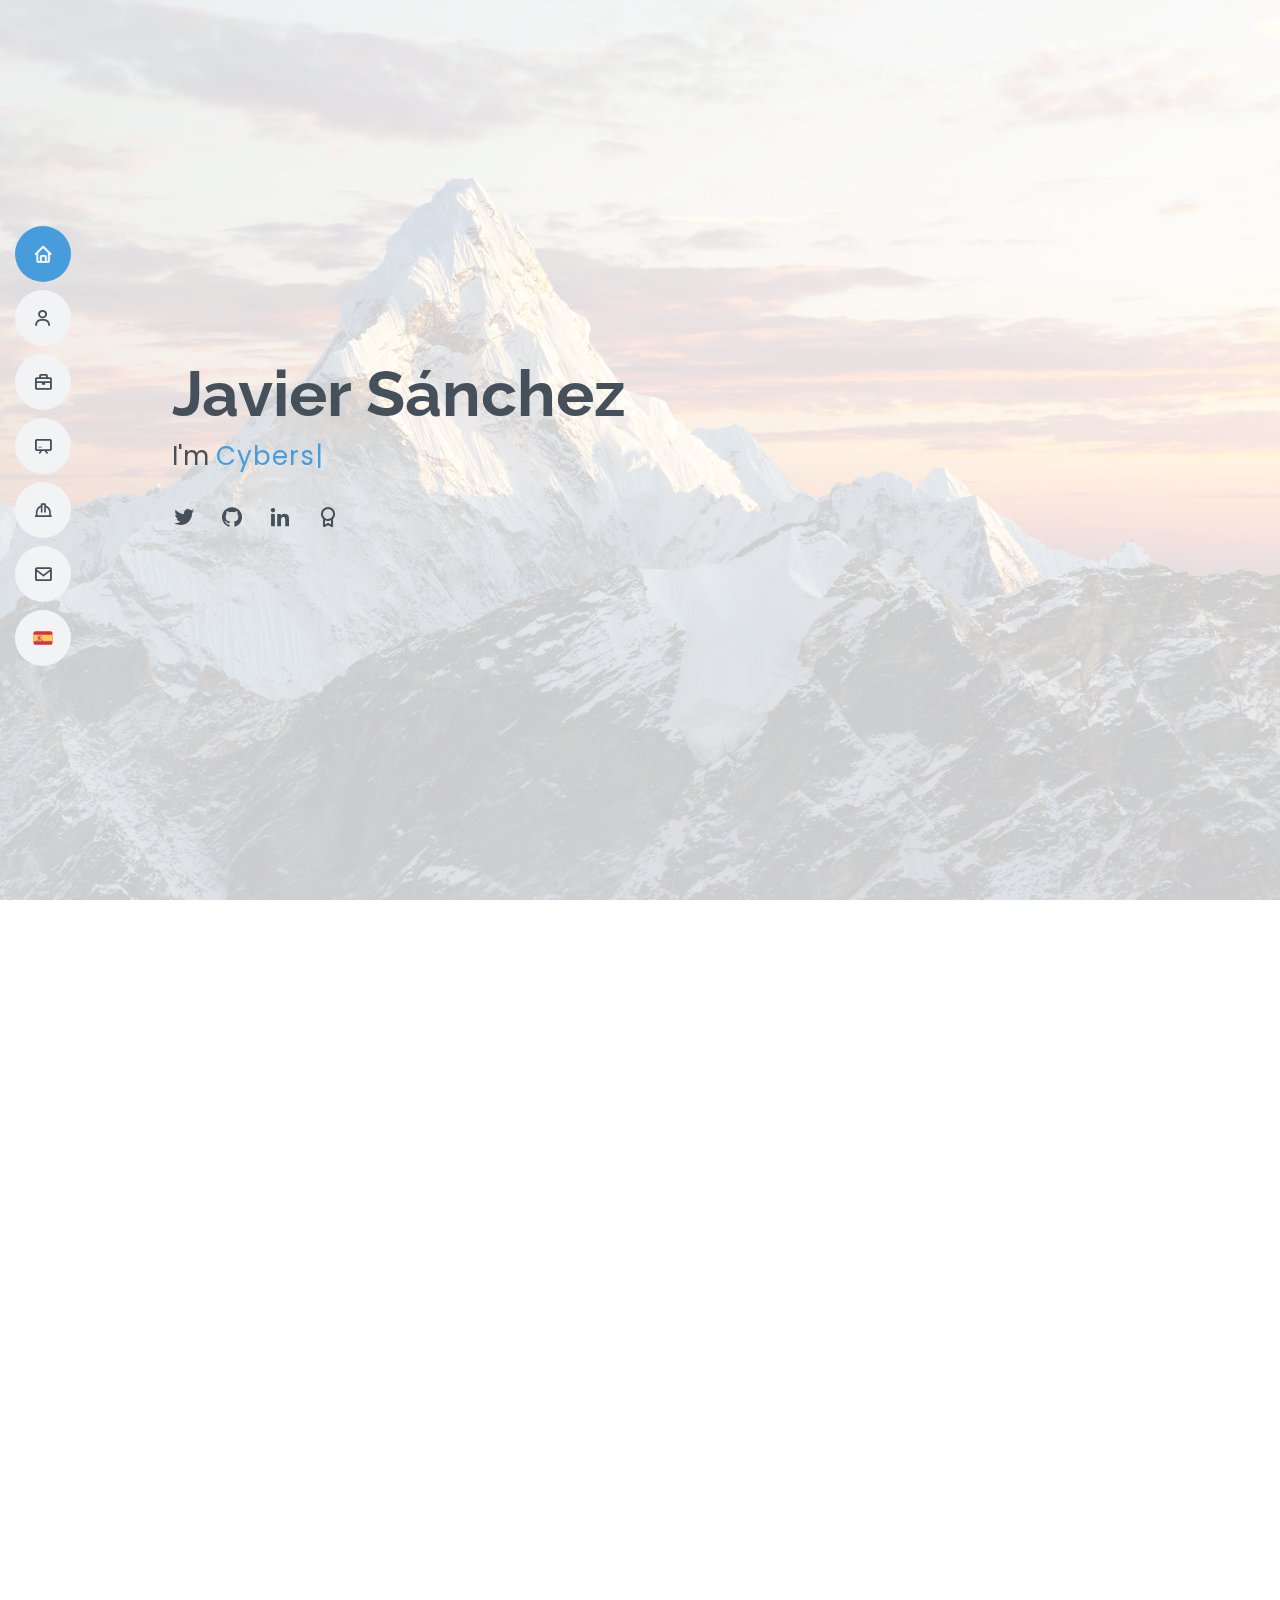
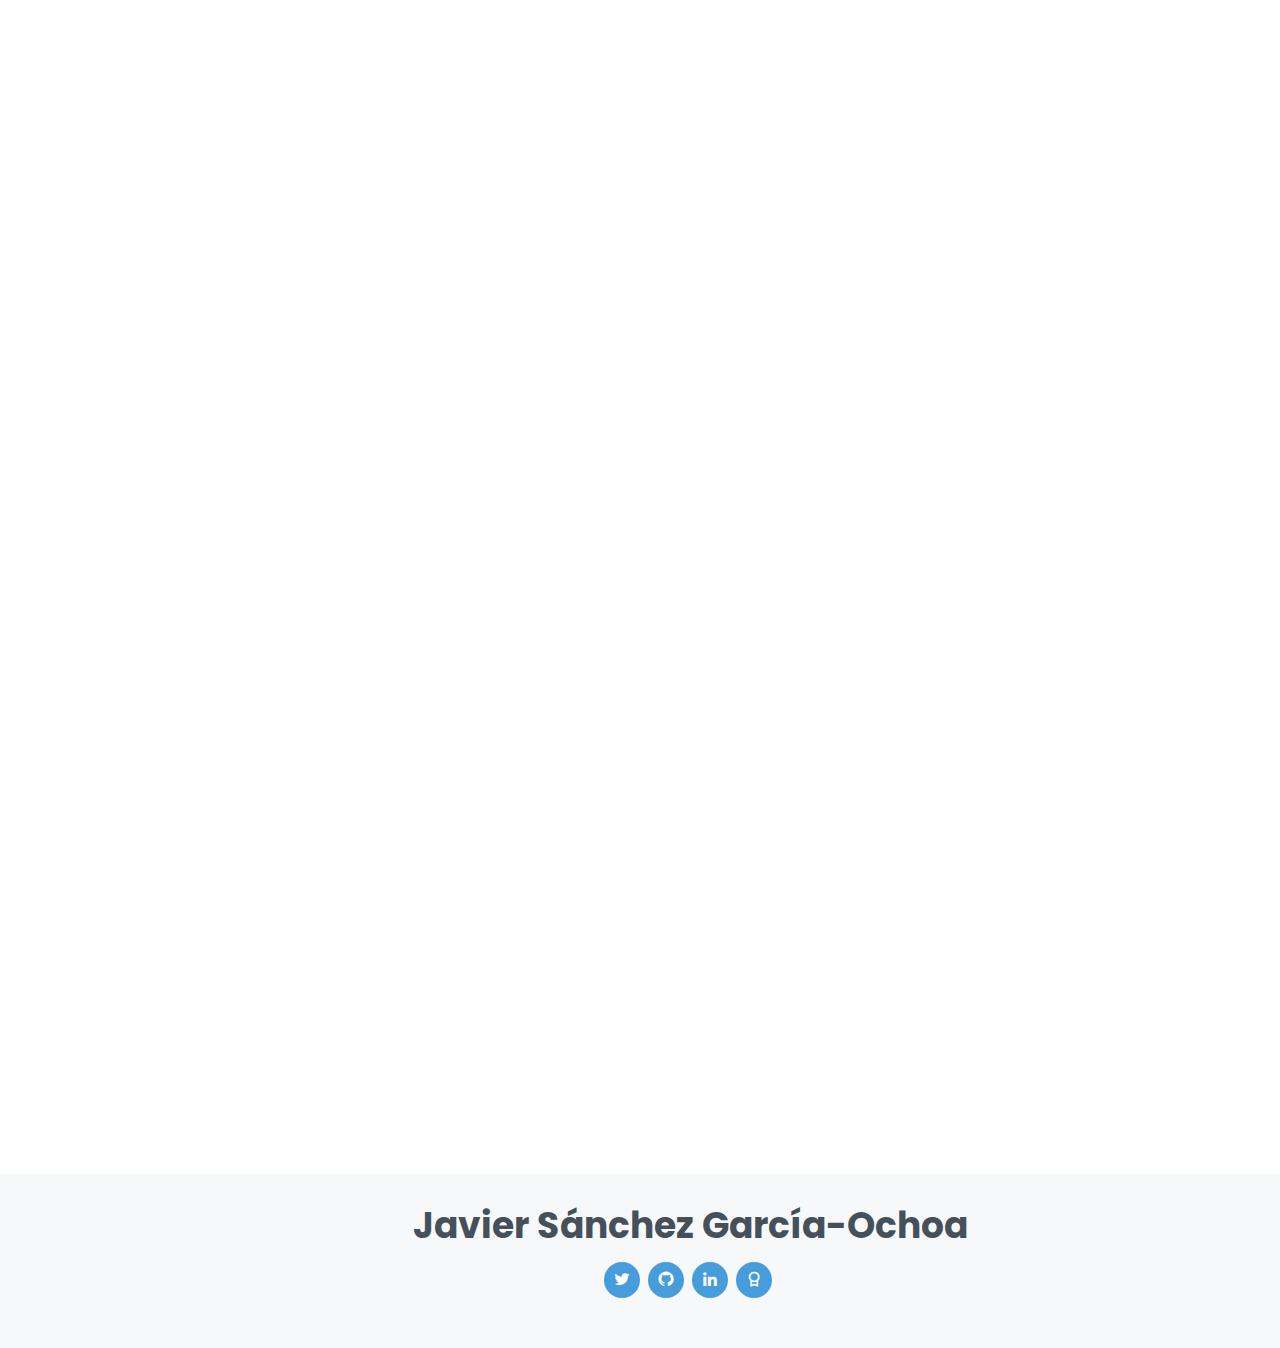
<file: docs/index.html>
<!DOCTYPE html>
<html lang="en">

<head>
    <meta charset="utf-8">
    <meta content="width=device-width, initial-scale=1.0" name="viewport">

    <title>Javier Sánchez</title>
    <meta content="" name="description">
    <meta content="" name="keywords">

    <!-- Favicons -->
    <link href="assets/img/favicon.png" rel="icon">
    <link href="assets/img/apple-touch-icon.png" rel="apple-touch-icon">

    <!-- Google Fonts -->
    <link
            href="https://fonts.googleapis.com/css?family=Open+Sans:300,300i,400,400i,600,600i,700,700i|Raleway:300,300i,400,400i,500,500i,600,600i,700,700i|Poppins:300,300i,400,400i,500,500i,600,600i,700,700i"
            rel="stylesheet">

    <!-- Vendor CSS Files -->
    <link href="assets/vendor/aos/aos.css" rel="stylesheet">
    <link href="assets/vendor/bootstrap/css/bootstrap.min.css" rel="stylesheet">
    <link href="assets/vendor/bootstrap-icons/bootstrap-icons.css" rel="stylesheet">
    <link href="assets/vendor/boxicons/css/boxicons.min.css" rel="stylesheet">
    <link href="assets/vendor/glightbox/css/glightbox.min.css" rel="stylesheet">

    <!-- Main CSS File -->
    <link href="assets/css/style.css" rel="stylesheet">
</head>

<body>

<!-- ======= Mobile nav toggle button ======= -->
<!-- <button type="button" class="mobile-nav-toggle d-xl-none"><i class="bi bi-list mobile-nav-toggle"></i></button> -->
<i class="bi bi-list mobile-nav-toggle d-lg-none"></i>
<!-- ======= Header ======= -->
<header class="d-flex flex-column justify-content-center" id="header">

    <nav class="navbar nav-menu" id="navbar">
        <ul>
            <li><a class="nav-link scrollto active" href="#hero"><i class="bx bx-home"></i> <span>Home</span></a></li>
            <li><a class="nav-link scrollto" href="#about"><i class="bx bx-user"></i> <span>About</span></a></li>
            <li><a class="nav-link scrollto" href="#work-experience"><i class="bx bx-briefcase"></i> <span>Professional
              Experience</span></a></li>
            <li><a class="nav-link scrollto" href="#education"><i class="bx bx-chalkboard"></i>
                <span>Education</span></a>
            </li>
            <li><a class="nav-link scrollto" href="#projects"><i class="bx bx-hard-hat"></i> <span>Personal
              Projects</span></a></li>
            <li><a class="nav-link scrollto" href="#contact"><i class="bx bx-envelope"></i> <span>Contact</span></a>
            </li>
            <li><a class="nav-link scrollto" href="./es/"><img alt="Spanish Flag" src="assets/img/spain.svg">
                <span>Español</span></a>
            </li>
        </ul>
    </nav><!-- .nav-menu -->

</header> <!-- End Header -->

<!-- ======= Hero Section ======= -->
<section class="d-flex flex-column justify-content-center" id="hero">
    <div class="container" data-aos="zoom-in" data-aos-delay="100">
        <h1>Javier Sánchez</h1>
        <p>I'm <span class="typed"
                     data-typed-items="Cybersecurity Engineer, Cloud Security Architect, Cloud Security Engineer"></span>
        </p>
        <div class="social-links">
            <a class="twitter" href="https://twitter.com/javi_sanchez04"><i class="bx bxl-twitter"></i></a>
            <a class="github" href="https://github.com/Kaputt4"><i class="bx bxl-github"></i></a>
            <a class="linkedin" href="https://www.linkedin.com/in/javier-sanchez-garcia-ochoa/"><i
                    class="bx bxl-linkedin"></i></a>
            <a class="credly" href="https://www.credly.com/users/javier-sanchez-garcia-ochoa/badges"><i
                    class="bx bx-award"></i></a>
        </div>
    </div>
</section> <!-- End Hero -->

<main id="main">

    <!-- ======= About Section ======= -->
    <section class="about" id="about">
        <div class="container" data-aos="fade-up">

            <div class="section-title">
                <h2>About</h2>
                <p>I'm a very brisk and dynamic person with an interest in the world of cybersecurity and in continuous
                    learning. I'm currently very interested in the security of cloud computing environments.</p>
            </div>

            <div class="row">
                <div class="col-lg-4">
                    <img alt="" class="img-fluid" src="assets/img/jsanchezgo.jpg">
                </div>
                <div class="col-lg-8 pt-4 pt-lg-0 content">
                    <h3>Cybersecurity Engineer &amp; Cloud Security Architect</h3>
                    <p class="fst-italic">
                        Due to both my academic background and my additional training, I've managed to have an
                        end-to-end vision of cybersecurity in IT and OT environments. With it, I apply the security by
                        design approach in every task I do day-to-day.
                    </p>
                    <p class="fst-italic">
                        I always seek excellence in everything I do. That's why I passed both Cryptography and the End
                        of Degree Project (Adaptive security for cloud apps) with honours.
                    </p>
                    <div class="row">
                        <div class="col-lg-6">
                            <ul>
                                <li><i class="bi bi-chevron-right"></i> <strong>Degree:</strong> <span>BEng in Cybersecurity</span>
                                </li>
                            </ul>
                        </div>
                        <div class="col-lg-6">
                            <ul>
                                <li><i class="bi bi-chevron-right"></i> <strong>City:</strong>
                                    <span>Madrid, Spain</span></li>
                            </ul>
                        </div>
                    </div>
                    <p>
                        I stand out for my teamwork skills and my ability to work well under pressure and through
                        unknown areas. I know how to organize myself well and make the most of my time.
                    </p>

                    <p>
                        My nature is very competitive, always prioritizing the collective benefit over the individual,
                        and helping and collaborating with the people around me in everything I can.
                    </p>

                    <p>
                        I also like to participate in CTF competitions and work on personal projects to be active. It
                        helps me apply the theoretical knowledge I learn and discover new things that I didn't know
                        before.
                    </p>
                </div>
            </div>

        </div>
    </section> <!-- End About Section -->

    <!-- ======= Skills Section ======= -->
    <section class="skills section-bg" id="skills">
        <div class="container" data-aos="fade-up">

            <div class="section-title">
                <h2>Skills</h2>
                <p>Check some of the skills that give me value as a cybersecurity and Cloud professional.</p>
            </div>

            <div class="row skills-content">

                <div class="col-lg-6">

                    <div class="progress">
                        <span class="skill">AWS &amp; Azure environments <!-- <i class="val">90%</i> --></span>
                        <div class="progress-bar-wrap">
                            <div aria-valuemax="100" aria-valuemin="0" aria-valuenow="60" class="progress-bar"
                                 role="progressbar">
                            </div>
                        </div>
                    </div>

                    <div class="progress">
                        <span class="skill">Infrastructure as Code <!-- <i class="val">55%</i> --></span>
                        <div class="progress-bar-wrap">
                            <div aria-valuemax="100" aria-valuemin="0" aria-valuenow="70" class="progress-bar"
                                 role="progressbar">
                            </div>
                        </div>
                    </div>

                    <div class="progress">
                        <span class="skill">GitHub &amp; GitLab CI/CD <!-- <i class="val">55%</i> --></span>
                        <div class="progress-bar-wrap">
                            <div aria-valuemax="100" aria-valuemin="0" aria-valuenow="70" class="progress-bar"
                                 role="progressbar">
                            </div>
                        </div>
                    </div>

                    <div class="progress">
                        <span class="skill">Java &amp; Python <!-- <i class="val">80%</i> --></span>
                        <div class="progress-bar-wrap">
                            <div aria-valuemax="100" aria-valuemin="0" aria-valuenow="80" class="progress-bar"
                                 role="progressbar">
                            </div>
                        </div>
                    </div>

                </div>

                <div class="col-lg-6">

                    <div class="progress">
                        <span class="skill">Windows &amp; Linux environments <!-- <i class="val">75%</i> --></span>
                        <div class="progress-bar-wrap">
                            <div aria-valuemax="100" aria-valuemin="0" aria-valuenow="80" class="progress-bar"
                                 role="progressbar">
                            </div>
                        </div>
                    </div>

                    <div class="progress">
                        <span class="skill">Communication networks <!-- <i class="val">90%</i> --></span>
                        <div class="progress-bar-wrap">
                            <div aria-valuemax="100" aria-valuemin="0" aria-valuenow="65" class="progress-bar"
                                 role="progressbar">
                            </div>
                        </div>
                    </div>

                    <div class="progress">
                        <span class="skill">German <!-- <i class="val">90%</i> --></span>
                        <div class="progress-bar-wrap">
                            <div aria-valuemax="100" aria-valuemin="0" aria-valuenow="30" class="progress-bar"
                                 role="progressbar">
                            </div>
                        </div>
                    </div>

                    <div class="progress">
                        <span class="skill">English <!-- <i class="val">90%</i> --></span>
                        <div class="progress-bar-wrap">
                            <div aria-valuemax="100" aria-valuemin="0" aria-valuenow="90" class="progress-bar"
                                 role="progressbar">
                            </div>
                        </div>
                    </div>

                </div>

            </div>

        </div>
    </section> <!-- End Skills Section -->

    <!-- ======= Professional Experience Section ======= -->
    <section class="work" id="work-experience">
        <div class="container" data-aos="fade-up">

            <div class="section-title">
                <h2>Professional Experience</h2>
                <p>Although my career isn't very large, I've tried to learn and contribute the most I could in every
                    task I've carried out.</p>
            </div>

            <div class="row">
                <div class="col">
                    <div class="work-item">
                        <h4>Research support staff</h4>
                        <h5>Apr. 2023 &ndash; Present</h5>
                        <p><em>King Juan Carlos University, Madrid, SP</em></p>
                    </div>
                    <div class="work-item">
                        <h4>Junior Cloud Security Architect</h4>
                        <h5>May 2022 &ndash; Mar. 2023</h5>
                        <p><em>Entelgy Innotec Security, Madrid, SP</em></p>
                        <div class="row">
                            <div class="col-lg-5">
                                <ul>
                                    <li><a href="https://github.com/features/actions">GitHub Actions (CI/CD)</a> and
                                        source code management.
                                    </li>
                                    <li>Security validation of AWS and Azure Landing Zones.</li>
                                    <li>Definition and prioritization of custom Cloud security frameworks.</li>
                                    <li>Deployment of static page generators with project documentation.</li>
                                    <li>Policies configuration in <a
                                            href="https://www.microsoft.com/en-us/security/business/siem-and-xdr/microsoft-365-defender">Microsoft
                                        365 Defender</a>.
                                    </li>
                                </ul>
                            </div>
                            <div class="col-lg-7">
                                <ul>
                                    <li>Performance of Cloud security best practices assessments, including <a
                                            href="https://www.cisecurity.org/cis-benchmarks/">CIS Benchmarks</a>.
                                    </li>
                                    <li>Use and rules definition of <a
                                            href="https://www.checkpoint.com/dome9/">Dome9</a>, a Cloud Security Posture
                                        Management tool (CSPM).
                                    </li>
                                    <li>Deployment of <a href="https://www.paloaltonetworks.com/prisma/cloud">Prisma
                                        Cloud</a>, a Cloud Native Application Protection Platform (CNAPP).
                                    </li>
                                    <li>Elemental management of <a
                                            href="https://www.microsoft.com/en-us/security/business/endpoint-management/microsoft-intune">
                                        Microsoft Intune</a>, an endpoint management platform.
                                    </li>
                                    <li>Antivirus migration plans and deployment of <a
                                            href="https://learn.microsoft.com/en-us/microsoft-365/security/defender-endpoint/microsoft-defender-endpoint?view=o365-worldwide">
                                        Microsoft Defender for Endpoint</a> as an EDR solution.
                                    </li>
                                </ul>
                            </div>
                        </div>
                    </div>
                    <div class="work-item">
                        <h4>Internship as a Junior Cloud Security Architect</h4>
                        <h5>Feb. 2022 &ndash; May 2022</h5>
                        <p><em>Entelgy Innotec Security, Madrid, SP</em></p>
                        <div class="row">
                            <div class="col-lg-5">
                                <ul>
                                    <li>Infrastructure as Code (IaC): <a href="https://www.checkpoint.com/dome9/">Hashicorp
                                        Terraform</a> &amp; <a href="https://www.ansible.com/">Ansible</a>.
                                    </li>
                                    <li><a href="https://docs.gitlab.com/ee/ci/">GitLab Pipelines (CI/CD)</a> and source
                                        code management.
                                    </li>
                                    <li>Deployment of Amazon Web Services environments.</li>
                                </ul>
                            </div>
                            <div class="col-lg-7">
                                <ul>
                                    <li>Generation of hardened Amazon Machine Images (AMI) with <a
                                            href="https://www.packer.io/">Packer</a>.
                                    </li>
                                    <li>Use of <a href="https://www.lacework.com/">Lacework</a> and <a
                                            href="https://www.tenable.com/products/tenable-ad">Tenable.ad</a>, Cloud
                                        Native Application Protection Platforms (CNAPP).
                                    </li>
                                </ul>
                            </div>
                        </div>
                    </div>
                </div>
            </div>

        </div>
    </section> <!-- End Professional Experience Section -->

    <!-- ======= Education Section ======= -->
    <section class="work" id="education">
        <div class="container" data-aos="fade-up">

            <div class="section-title">
                <h2>Education</h2>
                <p>As I'm a very active person, in order to complement my academic degree and develop my soft skills, I
                    try to attend different courses, pass some certification exams, give some workshops, and much
                    more.</p>
            </div>

            <div class="row">
                <div class="col-lg-6">
                    <h3 class="work-title">Academic education</h3>
                    <div class="work-item">
                        <h4>Bachelor of Engineering in Cybersecurity</h4>
                        <h5>Sep. 2018 &ndash; Jul. 2022</h5>
                        <p><em>King Juan Carlos University, Madrid, SP</em></p>
                        <ul>
                            <li>Analysis and application of security frameworks and standards.</li>
                            <li>Development of cyber risk identification, analysis and management strategies.</li>
                            <li>Cybersecurity capabilities such as pentesting, malware analysis, database security,
                                secure coding, etc.
                            </li>
                            <li>Passed Cryptography subject with honours.</li>
                            <li>Passed the End of Degree Project (<em>Adaptive security for cloud apps</em>) with
                                honours.
                            </li>
                        </ul>
                    </div>
                    <h3 class="work-title">Further training</h3>
                    <div class="work-item">
                        <h4>Lacework Shield Cloud Security Assessment Certification</h4>
                        <h5>Mar. 2023</h5>
                        <p><em>Lacework, Inc.</em></p>
                        <p><a class="credly"
                              href="https://lacework-partners.workramp.io/certificate/4HEnXZcp3w"><i
                                class="bx bx-award"></i> Show certificate</a></p>
                    </div>
                    <div class="work-item">
                        <h4>Lacework Shield Associate Certification</h4>
                        <h5>Mar. 2023</h5>
                        <p><em>Lacework, Inc.</em></p>
                        <p><a class="credly"
                              href="https://lacework-partners.workramp.io/certificate/Hi8gv_vFJg"><i
                                class="bx bx-award"></i> Show certificate</a></p>
                    </div>
                    <div class="work-item">
                        <h4>Lacework Shield Foundational Certification</h4>
                        <h5>Mar. 2023</h5>
                        <p><em>Lacework, Inc.</em></p>
                        <p><a class="credly"
                              href="https://lacework-partners.workramp.io/certificate/HiTaSbd1sA"><i
                                class="bx bx-award"></i> Show certificate</a></p>
                    </div>
                    <div class="work-item">
                        <h4>AWS Certified Cloud Practitioner</h4>
                        <h5>May. 2022</h5>
                        <p><em>Amazon Web Services (AWS)</em></p>
                        <p><a class="credly"
                              href="https://www.credly.com/badges/4b089883-61d2-411b-bffb-2d45e23fc803"><i
                                class="bx bx-award"></i> Show certificate</a></p>
                    </div>
                    <div class="work-item">
                        <h4>Tenable Certified Sales Engineer &ndash; Tenable.ad</h4>
                        <h5>Apr. 2022</h5>
                        <p><em>Tenable, Inc.</em></p>
                    </div>
                    <div class="work-item">
                        <h4>Tenable Certified Sales Associate &ndash; Tenable.ad</h4>
                        <h5>Apr. 2022</h5>
                        <p><em>Tenable, Inc.</em></p>
                    </div>
                    <div class="work-item">
                        <h4>B2 Level of English</h4>
                        <h5>Jun. 2021</h5>
                        <p><em>Official Language School Raymond of Toledo</em></p>
                    </div>
                    <div class="work-item">
                        <h4>Cyber Security Foundation Professional Certificate (CSFPC)</h4>
                        <h5>Jan. 2021</h5>
                        <p><em>CertiProf</em></p>
                        <p><a class="credly"
                              href="https://www.credly.com/badges/0142558a-3cd7-4748-ad48-a32a3576b202"><i
                                class="bx bx-award"></i> Show certificate</a></p>
                    </div>
                    <div class="work-item">
                        <h4>Scrum Foundation Professional Certificate (SFPC)</h4>
                        <h5>Jan. 2021</h5>
                        <p><em>CertiProf</em></p>
                        <p><a class="credly"
                              href="https://www.credly.com/badges/ee9781f4-1943-4f7d-9dd4-5190eb4986f9"><i
                                class="bx bx-award"></i> Show certificate</a></p>
                    </div>
                    <div class="work-item">
                        <h4>C1b3rWall Academy 2020</h4>
                        <h5>Jun. 2020 &ndash; Dec. 2020</h5>
                        <p><em>Spanish National Police Academy, Ávila, SP</em></p>
                        <p>Remote training</p>
                    </div>
                    <div class="work-item">
                        <h4>Android: Introduction to programming</h4>
                        <h5>Jun. 2020</h5>
                        <p><em>Polytechnic University of Valencia, Valencia, SP</em></p>
                        <p>50 remote hours</p>
                        <p><a class="credly"
                              href="https://courses.edx.org/certificates/7fe7ff94dbc04d80b76d174ba06f9864"><i
                                class="bx bx-award"></i> Show certificate</a></p>
                    </div>
                    <div class="work-item">
                        <h4>Technical training in 3D printing</h4>
                        <h5>Jul. 2019 &ndash; Aug. 2019</h5>
                        <p><em>Toledo Chamber of Commerce, Toledo, SP</em></p>
                        <p>150 face-to-face hours</p>
                    </div>
                </div>
                <div class="col-lg-6">
                    <h3 class="work-title">Volunteering &amp; other activities</h3>
                    <div class="work-item">
                        <h4>Speaker in <em>HackOn 2023</em></h4>
                        <h5>Feb. 2023</h5>
                        <p><em>King Juan Carlos University, Madrid, SP</em></p>
                        <ul>
                            <li>Teacher of a workshop of introduction to Linux hardening, using <a
                                    href="https://cisofy.com/lynis/">Lynis</a> y <a href="https://www.ansible.com/">Ansible</a>.
                            </li>
                            <li>All content is publicly available at <a
                                    href="https://github.com/R00tedSec/HackOn-Workshop">GitHub</a>.
                            </li>
                            <li>More information is available in <a
                                    href="https://hackon.es/talleres/Alejandro_y_Javi.html">the event website</a>.
                            </li>
                        </ul>
                    </div>
                    <div class="work-item">
                        <h4>Finalist in <em>IV Interuniversity League of challenges in the cyberspace: National
                            CyberLeague</em></h4>
                        <h5>Nov. 2022</h5>
                        <p><em>University Center of the Guardia Civil, Aranjuez, SP</em></p>
                        <ul>
                            <li>Ranked among the top 6 in the 4th edition of the <em>National CyberLeague</em>, a
                                multidisciplinary team competition that deals with technical, legal, communication and
                                physical hacking disciplines in cybersecurity.
                            </li>
                        </ul>
                    </div>
                    <div class="work-item">
                        <h4>Speaker in <em>C1b3rWall</em></h4>
                        <h5>Jun. 2022</h5>
                        <p><em>Spanish National Police Academy, Ávila, SP</em></p>
                        <ul>
                            <li>Teacher of a workshop of introduction to cybersecurity CTF competitions.</li>
                        </ul>
                    </div>
                    <div class="work-item">
                        <h4>Founder and organizer of <em>HackOn</em></h4>
                        <h5>Oct. 2018 &ndash; Mar. 2022</h5>
                        <p><em>King Juan Carlos University, Madrid, SP</em></p>
                        <ul>
                            <li>Cybersecurity awareness and divulgation event, with more than 300 attendees in each
                                edition.
                            </li>
                            <li>Coordinator of all the event, speakers and volunteers.</li>
                            <li>More information about the event is available in <a href="https://hackon.es/">its
                                website</a>.
                            </li>
                        </ul>
                    </div>
                    <div class="work-item">
                        <h4>Teacher of Introductory course to CTF competitions</h4>
                        <h5>Oct. 2021 &ndash; Dec. 2021</h5>
                        <p><em>King Juan Carlos University, Madrid, SP</em></p>
                        <ul>
                            <li>Teacher of the course, giving 24 hours of training to more than 150 students in an
                                altruistic way to contribute to cybersecurity education and awareness.
                            </li>
                            <li>All content is publicly available at <a
                                    href="https://urjc-ctf.github.io/web/">https://urjc-ctf.github.io/web/</a>.
                            </li>
                        </ul>
                    </div>
                    <div class="work-item">
                        <h4>Finalist in <em>III Interuniversity League of challenges in the cyberspace: National
                            CyberLeague</em></h4>
                        <h5>Dec. 2021</h5>
                        <p><em>University Center of the Guardia Civil, Aranjuez, SP</em></p>
                        <ul>
                            <li>Ranked among the top 15 in the 3rd edition of the <em>National CyberLeague</em>, a
                                multidisciplinary team competition that deals with technical, legal and communication
                                disciplines in cybersecurity.
                            </li>
                        </ul>
                    </div>
                    <div class="work-item">
                        <h4>Finalist in <em>II Interuniversity League of challenges in the cyberspace: National
                            CyberLeague</em></h4>
                        <h5>Dec. 2020</h5>
                        <p><em>University Center of the Guardia Civil, Aranjuez, SP</em></p>
                        <ul>
                            <li>Ranked among the top 10 in the 2nd edition of the <em>National CyberLeague</em>, a
                                multidisciplinary team competition that deals with technical, legal and communication
                                disciplines in cybersecurity.
                            </li>
                        </ul>
                    </div>
                    <div class="work-item">
                        <h4>Finalist in <em>I Interuniversity League of challenges in the cyberspace: National
                            CyberLeague</em></h4>
                        <h5>Nov. 2019</h5>
                        <p><em>University Center of the Guardia Civil, Aranjuez, SP</em></p>
                        <ul>
                            <li>Ranked among the top 10 in the 1st edition of the <em>National CyberLeague</em>, a
                                multidisciplinary team competition that deals with technical, legal and communication
                                disciplines in cybersecurity.
                            </li>
                        </ul>
                    </div>
                    <div class="work-item">
                        <h4>Community Development Volunteer</h4>
                        <h5>Oct. 2018 &ndash; May. 2019</h5>
                        <p><em>Alcorcon Foundation University Hospital, Madrid, SP</em></p>
                        <ul>
                            <li>Accompaniment and care of admitted patients.</li>
                        </ul>
                    </div>
                    <div class="work-item">
                        <h4>Speaker in <em>Are you sure you're sure?</em></h4>
                        <h5>Mar. 2019 &ndash; May. 2019</h5>
                        <p><em>King Juan Carlos University, Madrid, SP</em></p>
                        <ul>
                            <li>Informative talks and workshops for ESO students on Internet security.</li>
                        </ul>
                    </div>
                </div>
            </div>

        </div>
    </section> <!-- End Education Section -->

    <!-- ======= Projects Section ======= -->
    <section class="projects" id="projects">
        <div class="container" data-aos="fade-up">

            <div class="section-title">
                <h2>Personal Projects</h2>
                <p>Some of my public personal projects that I develop in my free time. More of them are available in my
                    <a
                            href="https://github.com/Kaputt4">GitHub profile</a>. Many more will come in the near
                    future...</p>
            </div>

            <div class="row">

                <div class="col-lg-4 col-md-6 d-flex align-items-stretch" data-aos="zoom-in" data-aos-delay="100">
                    <div class="icon-box iconbox-yellow">
                        <div class="icon">
                            <svg height="100" viewBox="0 0 600 600" width="100" xmlns="http://www.w3.org/2000/svg">
                                <path d="M300,503.46388370962813C374.79870501325706,506.71871716319447,464.8034551963731,527.1746412648533,510.4981551193396,467.86667711651364C555.9287308511215,408.9015244558933,512.6030010748507,327.5744911775523,490.211057578863,256.5855673507754C471.097692560561,195.9906835881958,447.69079081568157,138.11976852964426,395.19560036434837,102.3242989838813C329.3053358748298,57.3949838291264,248.02791733380457,8.279543830951368,175.87071277845988,42.242879143198664C103.41431057327972,76.34704239035025,93.79494320519305,170.9812938413882,81.28167332365135,250.07896920659033C70.17666984294237,320.27484674793965,64.84698225790005,396.69656628748305,111.28512138212992,450.4950937839243C156.20124167950087,502.5303643271138,231.32542653798444,500.4755392045468,300,503.46388370962813"
                                      fill="#f5f5f5" stroke="none"
                                      stroke-width="0">
                                </path>
                            </svg>
                            <i class="bx bxl-aws"></i>
                        </div>
                        <h4><a class="stretched-link" href="">Adaptive security for cloud apps</a></h4>
                        <p>End of Degree Project, developing an adaptive security infrastructure in AWS. <em>References
                            will be added soon.</em></p>
                    </div>
                </div>

                <div class="col-lg-4 col-md-6 d-flex align-items-stretch mt-4 mt-md-0" data-aos="zoom-in"
                     data-aos-delay="200">
                    <div class="icon-box iconbox-orange">
                        <div class="icon">
                            <svg height="100" viewBox="0 0 600 600" width="100" xmlns="http://www.w3.org/2000/svg">
                                <path d="M300,532.3542879108572C369.38199826031484,532.3153073249985,429.10787420159085,491.63046689027357,474.5244479745417,439.17860296908856C522.8885846962883,383.3225815378663,569.1668002868075,314.3205725914397,550.7432151929288,242.7694973846089C532.6665558377875,172.5657663291529,456.2379748765914,142.6223662098291,390.3689995646985,112.34683881706744C326.66090330228417,83.06452184765237,258.84405631176094,53.51806209861945,193.32584062364296,78.48882559362697C121.61183558270385,105.82097193414197,62.805066853699245,167.19869350419734,48.57481801355237,242.6138429142374C34.843463184063346,315.3850353017275,76.69343916112496,383.4422959591041,125.22947124332185,439.3748458443577C170.7312796277747,491.8107796887764,230.57421082200815,532.3932930995766,300,532.3542879108572"
                                      fill="#f5f5f5" stroke="none"
                                      stroke-width="0">
                                </path>
                            </svg>
                            <i class="bx bx-server"></i>
                        </div>
                        <h4><a class="stretched-link" href="https://github.com/Kaputt4/hardening_server">Server
                            hardening</a></h4>
                        <p>Ansible playbook for hardening a server, created for an Attack&Defense Capture The Flag (CTF)
                            cybersecurity competition.</p>
                    </div>
                </div>

                <div class="col-lg-4 col-md-6 d-flex align-items-stretch mt-4 mt-lg-0" data-aos="zoom-in"
                     data-aos-delay="300">
                    <div class="icon-box iconbox-red">
                        <div class="icon">
                            <svg height="100" viewBox="0 0 600 600" width="100" xmlns="http://www.w3.org/2000/svg">
                                <path d="M300,521.0016835830174C376.1290562159157,517.8887921683347,466.0731472004068,529.7835943286574,510.70327084640275,468.03025145048787C554.3714126377745,407.6079735673963,508.03601936045806,328.9844924480964,491.2728898941984,256.3432110539036C474.5976632858925,184.082847569629,479.9380746630129,96.60480741107993,416.23090153303,58.64404602377083C348.86323505073057,18.502131276798302,261.93793281208167,40.57373210992963,193.5410806939664,78.93577620505333C130.42746243093433,114.334589627462,98.30271207620316,179.96522072025542,76.75703585869454,249.04625023123273C51.97151888228291,328.5150500222984,13.704378332031375,421.85034740162234,66.52175969318436,486.19268352777647C119.04800174914682,550.1803526380478,217.28368757567262,524.383925680826,300,521.0016835830174"
                                      fill="#f5f5f5" stroke="none"
                                      stroke-width="0">
                                </path>
                            </svg>
                            <i class="bx bxs-widget"></i>
                        </div>
                        <h4><a class="stretched-link" href="https://github.com/Kaputt4/scriptable-widgets">Scriptable
                            Widgets</a></h4>
                        <p>Widgets for displaying important information in your iOS device home screen.</p>
                    </div>
                </div>

                <div class="col-lg-4 col-md-6 d-flex align-items-stretch mt-4" data-aos="zoom-in" data-aos-delay="100">
                    <div class="icon-box iconbox-green">
                        <div class="icon">
                            <svg height="100" viewBox="0 0 600 600" width="100" xmlns="http://www.w3.org/2000/svg">
                                <path d="M300,582.0697525312426C382.5290701553225,586.8405444964366,449.9789794690241,525.3245884688669,502.5850820975895,461.55621195738473C556.606425686781,396.0723002908107,615.8543463187945,314.28637112970534,586.6730223649479,234.56875336149918C558.9533121215079,158.8439757836574,454.9685369536778,164.00468322053177,381.49747125262974,130.76875717737553C312.15926192815925,99.40240125094834,248.97055460311594,18.661163978235184,179.8680185752513,50.54337015887873C110.5421016452524,82.52863877960104,119.82277516462835,180.83849132639028,109.12597500060166,256.43424936330496C100.08760227029461,320.3096726198365,92.17705696193138,384.0621239912766,124.79988738764834,439.7174275375508C164.83382741302287,508.01625554203684,220.96474134820875,577.5009287672846,300,582.0697525312426"
                                      fill="#f5f5f5" stroke="none"
                                      stroke-width="0">
                                </path>
                            </svg>
                            <i class="bx bx-globe"></i>
                        </div>
                        <h4><a class="stretched-link" href="https://github.com/Kaputt4/kaputt4.github.io">This website
                            deployment</a></h4>
                        <p>Development and deployment of this CV website, using GitHub Pages and CodeQL SAST
                            analysis.</p>
                    </div>
                </div>

                <div class="col-lg-4 col-md-6 d-flex align-items-stretch mt-4" data-aos="zoom-in" data-aos-delay="200">
                    <div class="icon-box iconbox-teal">
                        <div class="icon">
                            <svg height="100" viewBox="0 0 600 600" width="100" xmlns="http://www.w3.org/2000/svg">
                                <path d="M300,541.5067337569781C382.14930387511276,545.0595476570109,479.8736841581634,548.3450877840088,526.4010558755058,480.5488172755941C571.5218469581645,414.80211281144784,517.5187510058486,332.0715597781072,496.52539010469104,255.14436215662573C477.37192572678356,184.95920475031193,473.57363656557914,105.61284051026155,413.0603344069578,65.22779650032875C343.27470386102294,18.654635553484475,251.2091493199835,5.337323636656869,175.0934190732945,40.62881213300186C97.87086631185822,76.43348514350839,51.98124368387456,156.15599469081315,36.44837278890362,239.84606092416172C21.716077023791087,319.22268207091537,43.775223500013084,401.1760424656574,96.891909868211,461.97329694683043C147.22146801428983,519.5804099606455,223.5754009179313,538.201503339737,300,541.5067337569781"
                                      fill="#f5f5f5" stroke="none"
                                      stroke-width="0">
                                </path>
                            </svg>
                            <i class="bx bx-globe"></i>
                        </div>
                        <h4><a class="stretched-link" href="https://hackon.es">HackOn website</a></h4>
                        <p>Website for HackOn, a cybersecurity awareness event, deployed with GitHub Pages.</p>
                    </div>
                </div>

                <div class="col-lg-4 col-md-6 d-flex align-items-stretch mt-4" data-aos="zoom-in" data-aos-delay="300">
                    <div class="icon-box iconbox-blue">
                        <div class="icon">
                            <svg height="100" viewBox="0 0 600 600" width="100" xmlns="http://www.w3.org/2000/svg">
                                <path d="M300,532.3542879108572C369.38199826031484,532.3153073249985,429.10787420159085,491.63046689027357,474.5244479745417,439.17860296908856C522.8885846962883,383.3225815378663,569.1668002868075,314.3205725914397,550.7432151929288,242.7694973846089C532.6665558377875,172.5657663291529,456.2379748765914,142.6223662098291,390.3689995646985,112.34683881706744C326.66090330228417,83.06452184765237,258.84405631176094,53.51806209861945,193.32584062364296,78.48882559362697C121.61183558270385,105.82097193414197,62.805066853699245,167.19869350419734,48.57481801355237,242.6138429142374C34.843463184063346,315.3850353017275,76.69343916112496,383.4422959591041,125.22947124332185,439.3748458443577C170.7312796277747,491.8107796887764,230.57421082200815,532.3932930995766,300,532.3542879108572"
                                      fill="#f5f5f5" stroke="none"
                                      stroke-width="0">
                                </path>
                            </svg>
                            <i class="bx bxs-flag-alt"></i>
                        </div>
                        <h4><a class="stretched-link" href="https://urjc-ctf.github.io/web/">URJC CTF course website</a>
                        </h4>
                        <p>Website for URJC competitive Capture The Flag course, where I also took part as a teacher,
                            training students in CTF competitions.</p>
                    </div>
                </div>

                <div class="align-items-stretch mt-4" data-aos="zoom-in" data-aos-delay="400">
                    <div class="icon-box iconbox-pink">
                        <div class="icon">
                            <svg height="100" viewBox="0 0 600 600" width="100" xmlns="http://www.w3.org/2000/svg">
                                <path d="M300,566.797414625762C385.7384707136149,576.1784315230908,478.7894351017131,552.8928747891023,531.9192734346935,484.94944893311C584.6109503024035,417.5663521118492,582.489472248146,322.67544863468447,553.9536738515405,242.03673114598146C529.1557734026468,171.96086150256528,465.24506316201064,127.66468636344209,395.9583748389544,100.7403814666027C334.2173773831606,76.7482773500951,269.4350130405921,84.62216499799875,207.1952322260088,107.2889140133804C132.92018162631612,134.33871894543012,41.79353780512637,160.00259165414826,22.644507872594943,236.69541883565114C3.319112789854554,314.0945973066697,72.72355303640163,379.243833228382,124.04198916343866,440.3218312028393C172.9286146004772,498.5055451809895,224.45579914871206,558.5317968840102,300,566.797414625762"
                                      fill="#f5f5f5" stroke="none"
                                      stroke-width="0"></path>
                            </svg>
                            <i class="bx bx-question-mark"></i>
                        </div>
                        <h4><a class="stretched-link" href=""><em>Work in Progress</em></a></h4>
                        <p><em>I'm currently working in more projects that will be made public and added here soon.</em>
                        </p>
                    </div>
                </div>

            </div>

        </div>
    </section> <!-- End Projects Section -->


    <!-- ======= Contact Section ======= -->
    <section class="contact" id="contact">
        <div class="container" data-aos="fade-up">

            <div class="section-title">
                <h2>Contact</h2>
            </div>

            <div class="row m-1 justify-content-md-center">

                <div class="col-md-4 mb-4 mb-md-0">
                    <div class="info">
                        <div class="address">
                            <i class="bi bi-geo-alt"></i>
                            <h4>Location:</h4>
                            <p>Madrid, SP</p>
                        </div>
                    </div>
                </div>

                <div class="col-md-4 mb-4 mb-md-0">
                    <div class="info">
                        <div class="email">
                            <i class="bi bi-envelope"></i>
                            <h4>Email:</h4>
                            <p>Write me through my <a href="https://www.linkedin.com/in/javier-sanchez-garcia-ochoa/">LinkedIn
                                profile</a>.</p>
                        </div>
                    </div>
                </div>

            </div>

        </div>
    </section> <!-- End Contact Section -->

</main> <!-- End #main -->

<!-- ======= Footer ======= -->
<footer id="footer">
    <div class="container">
        <h3>Javier Sánchez García-Ochoa</h3>
        <div class="social-links">
            <a class="twitter" href="https://twitter.com/javi_sanchez04"><i class="bx bxl-twitter"></i></a>
            <a class="github" href="https://github.com/Kaputt4"><i class="bx bxl-github"></i></a>
            <a class="linkedin" href="https://www.linkedin.com/in/javier-sanchez-garcia-ochoa/"><i
                    class="bx bxl-linkedin"></i></a>
            <a class="credly" href="https://www.credly.com/users/javier-sanchez-garcia-ochoa/badges"><i
                    class="bx bx-award"></i></a>
        </div>
    </div>
</footer> <!-- End Footer -->

<div id="preloader"></div>
<a class="back-to-top d-flex align-items-center justify-content-center" href="#"><i
        class="bi bi-arrow-up-short"></i></a>

<!-- Vendor JS Files -->
<script src="assets/vendor/aos/aos.js"></script>
<script src="assets/vendor/bootstrap/js/bootstrap.bundle.min.js"></script>
<script src="assets/vendor/glightbox/js/glightbox.min.js"></script>
<script src="assets/vendor/typed.js/typed.min.js"></script>
<script src="assets/vendor/waypoints/noframework.waypoints.js"></script>

<!-- Main JS File -->
<script src="assets/js/main.js"></script>

</body>

</html>
</file>
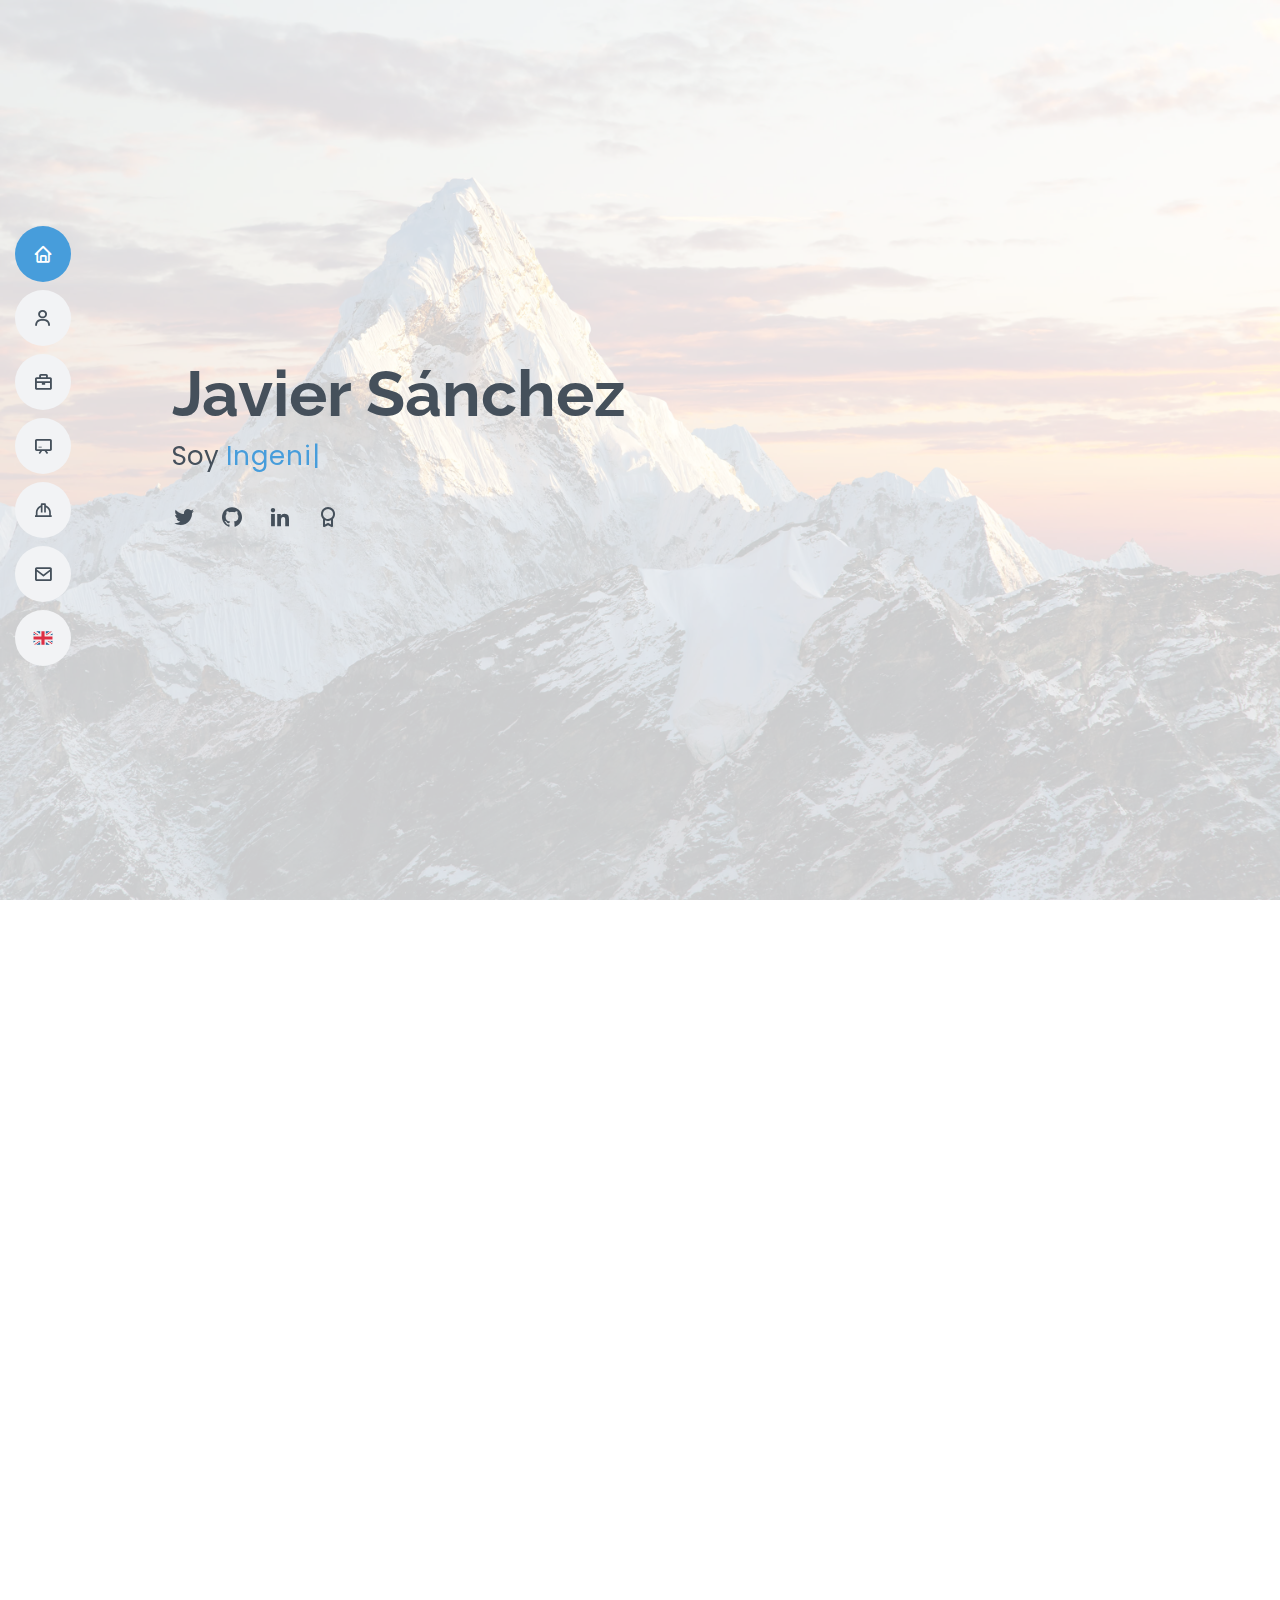
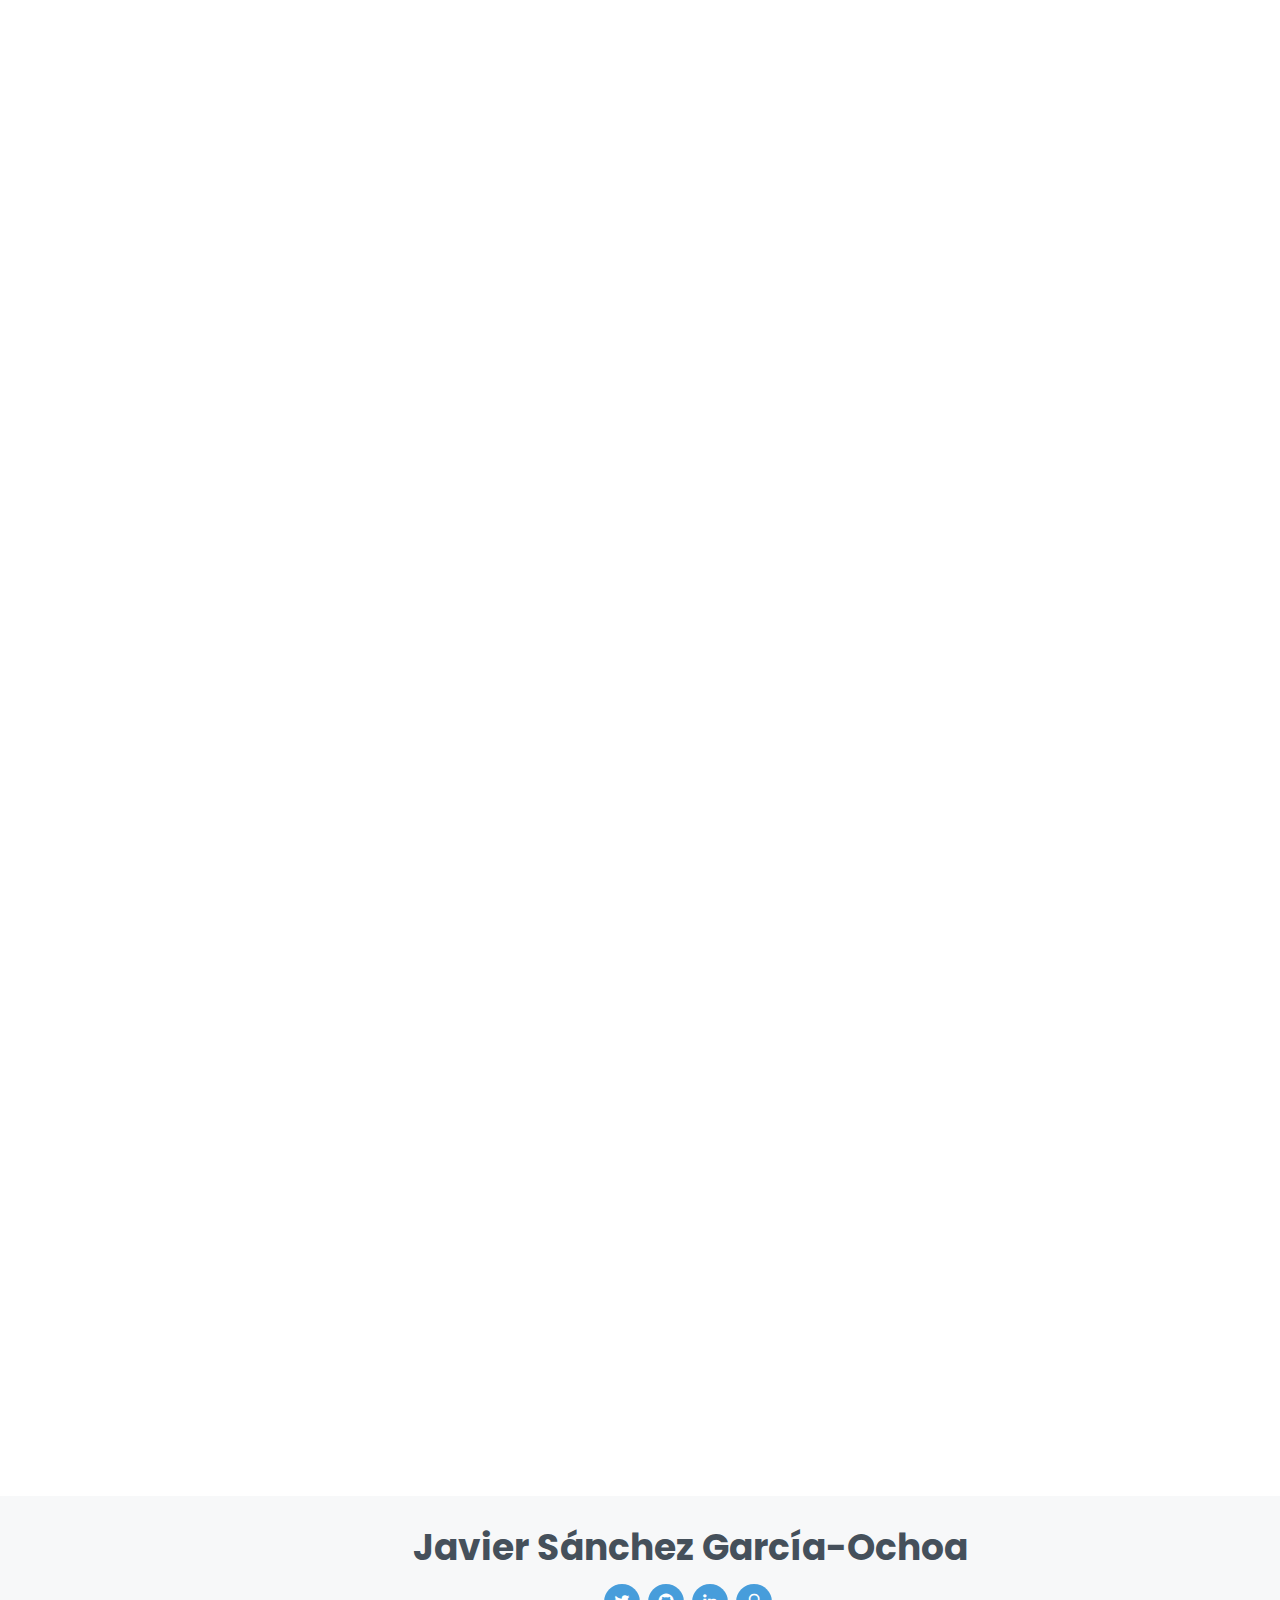
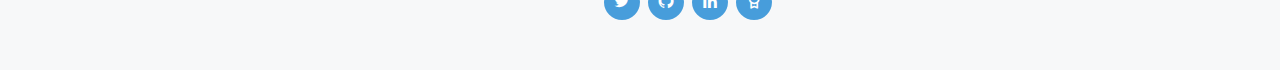
<file: docs/es/index.html>
<!DOCTYPE html>
<html lang="es">

<head>
    <meta charset="utf-8">
    <meta content="width=device-width, initial-scale=1.0" name="viewport">

    <title>Javier Sánchez</title>
    <meta content="" name="description">
    <meta content="" name="keywords">

    <!-- Favicons -->
    <link href="../assets/img/favicon.png" rel="icon">
    <link href="../assets/img/apple-touch-icon.png" rel="apple-touch-icon">

    <!-- Google Fonts -->
    <link href="https://fonts.googleapis.com/css?family=Open+Sans:300,300i,400,400i,600,600i,700,700i|Raleway:300,300i,400,400i,500,500i,600,600i,700,700i|Poppins:300,300i,400,400i,500,500i,600,600i,700,700i"
          rel="stylesheet">

    <!-- Vendor CSS Files -->
    <link href="../assets/vendor/aos/aos.css" rel="stylesheet">
    <link href="../assets/vendor/bootstrap/css/bootstrap.min.css" rel="stylesheet">
    <link href="../assets/vendor/bootstrap-icons/bootstrap-icons.css" rel="stylesheet">
    <link href="../assets/vendor/boxicons/css/boxicons.min.css" rel="stylesheet">
    <link href="../assets/vendor/glightbox/css/glightbox.min.css" rel="stylesheet">

    <!-- Main CSS File -->
    <link href="../assets/css/style.css" rel="stylesheet">
</head>

<body>

<!-- ======= Mobile nav toggle button ======= -->
<!-- <button type="button" class="mobile-nav-toggle d-xl-none"><i class="bi bi-list mobile-nav-toggle"></i></button> -->
<i class="bi bi-list mobile-nav-toggle d-lg-none"></i>
<!-- ======= Header ======= -->
<header class="d-flex flex-column justify-content-center" id="header">

    <nav class="navbar nav-menu" id="navbar">
        <ul>
            <li><a class="nav-link scrollto active" href="#hero"><i class="bx bx-home"></i> <span>Home</span></a></li>
            <li><a class="nav-link scrollto" href="#about"><i class="bx bx-user"></i> <span>Sobre mí</span></a></li>
            <li><a class="nav-link scrollto" href="#work-experience"><i class="bx bx-briefcase"></i> <span>Experiencia Profesional</span></a>
            </li>
            <li><a class="nav-link scrollto" href="#education"><i class="bx bx-chalkboard"></i>
                <span>Educación</span></a></li>
            <li><a class="nav-link scrollto" href="#projects"><i class="bx bx-hard-hat"></i>
                <span>Proyectos Personales</span></a></li>
            <li><a class="nav-link scrollto" href="#contact"><i class="bx bx-envelope"></i> <span>Contacto</span></a>
            </li>
            <li><a class="nav-link scrollto" href="../"><img alt="British Flag" src="../assets/img/united-kingdom.svg">
                <span>English</span></a></li>
        </ul>
    </nav><!-- .nav-menu -->

</header> <!-- End Header -->

<!-- ======= Hero Section ======= -->
<section class="d-flex flex-column justify-content-center" id="hero">
    <div class="container" data-aos="zoom-in" data-aos-delay="100">
        <h1>Javier Sánchez</h1>
        <p>Soy <span class="typed"
                     data-typed-items="Ingeniero de Ciberseguridad, Arquitecto de seguridad en la nube, Ingeniero de seguridad en la nube"></span>
        </p>
        <div class="social-links">
            <a class="twitter" href="https://twitter.com/javi_sanchez04"><i class="bx bxl-twitter"></i></a>
            <a class="github" href="https://github.com/Kaputt4"><i class="bx bxl-github"></i></a>
            <a class="linkedin" href="https://www.linkedin.com/in/javier-sanchez-garcia-ochoa/"><i
                    class="bx bxl-linkedin"></i></a>
            <a class="credly" href="https://www.credly.com/users/javier-sanchez-garcia-ochoa/badges"><i
                    class="bx bx-award"></i></a>
        </div>
    </div>
</section> <!-- End Hero -->

<main id="main">

    <!-- ======= About Section ======= -->
    <section class="about" id="about">
        <div class="container" data-aos="fade-up">

            <div class="section-title">
                <h2>Sobre mí</h2>
                <p>Soy una persona muy activa y dinámica con interés en el mundo de la ciberseguridad y en continuo
                    aprendizaje. Actualmente, estoy
                    muy interesado en la seguridad de los entornos de computación en la nube.</p>
            </div>

            <div class="row">
                <div class="col-lg-4">
                    <img alt="" class="img-fluid" src="../assets/img/jsanchezgo.jpg">
                </div>
                <div class="col-lg-8 pt-4 pt-lg-0 content">
                    <h3>Ingeniero de ciberseguridad y Arquitecto de seguridad en la nube</h3>
                    <p class="fst-italic">
                        Gracias a mis estudios académicos y la formación adicional, he conseguido desarrollar una visión
                        de extremo a extremo de la
                        ciberseguridad, tanto en entornos TI como TO. Con ello, aplico un enfoque de seguridad por
                        diseño en cada tarea que hago día a día.
                    </p>
                    <p class="fst-italic">
                        Siempre busco la excelencia en todo lo que hago. Por ello, se me recompensó con la calificación
                        de Matrícula de Honor en las asignaturas de Criptografía y Trabajo Fin de Grado (Seguridad
                        adaptativa para aplicaciones en la nube).
                    </p>
                    <div class="row">
                        <div class="col-lg-7">
                            <ul>
                                <li><i class="bi bi-chevron-right"></i> <strong>Grado universitario:</strong> <span>Ingeniería de la Ciberseguridad</span>
                                </li>
                            </ul>
                        </div>
                        <div class="col-lg-5">
                            <ul>
                                <li><i class="bi bi-chevron-right"></i> <strong>Ubicación:</strong>
                                    <span>Madrid, España</span></li>
                            </ul>
                        </div>
                    </div>
                    <p>
                        Destaco por mis habilidades para trabajar en equipo y mi capacidad para desenvolverme bien bajo
                        presión y en áreas desconocidas.
                        Soy una persona organizada y que aprovecha el tiempo al máximo.
                    </p>

                    <p>
                        Mi naturaleza es muy competitiva, priorizando siempre el beneficio colectivo sobre el
                        individual, y ayudando y colaborando
                        con las personas que me rodean en todo lo que puedo.
                    </p>

                    <p>
                        También me gusta participar en competiciones CTF y trabajar en proyectos personales para estar
                        activo. Me ayuda a aplicar los contenidos
                        teóricos que aprendo y descubrir nuevos hallazgos.
                    </p>
                </div>
            </div>

        </div>
    </section> <!-- End About Section -->

    <!-- ======= Skills Section ======= -->
    <section class="skills section-bg" id="skills">
        <div class="container" data-aos="fade-up">

            <div class="section-title">
                <h2>Habilidades</h2>
                <p>Descubre algunas de las habilidades que me aportan valor como profesional de la ciberseguridad y la
                    computación en la nube.</p>
            </div>

            <div class="row skills-content">

                <div class="col-lg-6">

                    <div class="progress">
                        <span class="skill">Entornos AWS y Azure <!-- <i class="val">90%</i> --></span>
                        <div class="progress-bar-wrap">
                            <div aria-valuemax="100" aria-valuemin="0" aria-valuenow="60" class="progress-bar"
                                 role="progressbar"></div>
                        </div>
                    </div>

                    <div class="progress">
                        <span class="skill">Infrastructura como código <!-- <i class="val">55%</i> --></span>
                        <div class="progress-bar-wrap">
                            <div aria-valuemax="100" aria-valuemin="0" aria-valuenow="70" class="progress-bar"
                                 role="progressbar"></div>
                        </div>
                    </div>

                    <div class="progress">
                        <span class="skill">GitHub y GitLab CI/CD <!-- <i class="val">55%</i> --></span>
                        <div class="progress-bar-wrap">
                            <div aria-valuemax="100" aria-valuemin="0" aria-valuenow="70" class="progress-bar"
                                 role="progressbar"></div>
                        </div>
                    </div>

                    <div class="progress">
                        <span class="skill">Java y Python <!-- <i class="val">80%</i> --></span>
                        <div class="progress-bar-wrap">
                            <div aria-valuemax="100" aria-valuemin="0" aria-valuenow="80" class="progress-bar"
                                 role="progressbar"></div>
                        </div>
                    </div>

                </div>

                <div class="col-lg-6">

                    <div class="progress">
                        <span class="skill">Entornos Windows y Linux <!-- <i class="val">75%</i> --></span>
                        <div class="progress-bar-wrap">
                            <div aria-valuemax="100" aria-valuemin="0" aria-valuenow="80" class="progress-bar"
                                 role="progressbar"></div>
                        </div>
                    </div>

                    <div class="progress">
                        <span class="skill">Redes de comunicaciones <!-- <i class="val">90%</i> --></span>
                        <div class="progress-bar-wrap">
                            <div aria-valuemax="100" aria-valuemin="0" aria-valuenow="65" class="progress-bar"
                                 role="progressbar"></div>
                        </div>
                    </div>

                    <div class="progress">
                        <span class="skill">Alemán <!-- <i class="val">90%</i> --></span>
                        <div class="progress-bar-wrap">
                            <div aria-valuemax="100" aria-valuemin="0" aria-valuenow="30" class="progress-bar"
                                 role="progressbar"></div>
                        </div>
                    </div>

                    <div class="progress">
                        <span class="skill">Inglés <!-- <i class="val">90%</i> --></span>
                        <div class="progress-bar-wrap">
                            <div aria-valuemax="100" aria-valuemin="0" aria-valuenow="90" class="progress-bar"
                                 role="progressbar"></div>
                        </div>
                    </div>

                </div>

            </div>

        </div>
    </section> <!-- End Skills Section -->

    <!-- ======= Professional Experience Section ======= -->
    <section class="work" id="work-experience">
        <div class="container" data-aos="fade-up">

            <div class="section-title">
                <h2>Experiencia Profesional</h2>
                <p>Aunque mi trayectoria no es muy larga, he tratado de aprender y aportar todo lo que pude en cada
                    tarea que he desempeñado.</p>
            </div>

            <div class="row">
                <div class="col">
                    <div class="work-item">
                        <h4>Personal investigador de apoyo a la investigación</h4>
                        <h5>Abr. 2023 &ndash; Actualidad</h5>
                        <p><em>Universidad Rey Juan Carlos, Madrid, ES</em></p>
                    </div>
                    <div class="work-item">
                        <h4>Arquitecto de Seguridad en la Nube Junior</h4>
                        <h5>May. 2022 &ndash; Mar. 2023</h5>
                        <p><em>Entelgy Innotec Security, Madrid, ES</em></p>
                        <div class="row">
                            <div class="col-lg-5">
                                <ul>
                                    <li><a href="https://github.com/features/actions">GitHub Actions</a> (CI/CD) y
                                        gestión de código fuente.
                                    </li>
                                    <li>Validación de seguridad de zonas de aterrizaje de AWS y Azure.</li>
                                    <li>Definición y priorización de marcos de seguridad en la nube personalizados.</li>
                                    <li>Despliegue de generadores de sitios web estáticos con documentación de
                                        proyectos.
                                    </li>
                                    <li>Configuración de directivas en <a
                                            href="https://www.microsoft.com/en-us/security/business/siem-and-xdr/microsoft-365-defender">Microsoft
                                        365 Defender</a>.
                                    </li>
                                </ul>
                            </div>
                            <div class="col-lg-7">
                                <ul>
                                    <li>Desarrollo de evaluaciones de buenas prácticas de seguridad en Cloud, incluyendo
                                        los <a href="https://www.cisecurity.org/cis-benchmarks/">CIS Benchmarks</a>.
                                    </li>
                                    <li>Uso y definición de reglas de <a
                                            href="https://www.checkpoint.com/dome9/">Dome9</a>, una herramienta de
                                        gestión de la postura de seguridad en la nube (CSPM).
                                    </li>
                                    <li>Despliegue de <a href="https://www.paloaltonetworks.com/prisma/cloud">Prisma
                                        Cloud</a>, una plataforma de protección de aplicaciones nativas de la nube
                                        (CNAPP).
                                    </li>
                                    <li>Gestión básica de <a
                                            href="https://www.microsoft.com/en-us/security/business/endpoint-management/microsoft-intune">
                                        Microsoft Intune</a>, una plataforma de administración de dispositivos.
                                    </li>
                                    <li>Planes de migración de antivirus y despliegue de <a
                                            href="https://learn.microsoft.com/en-us/microsoft-365/security/defender-endpoint/microsoft-defender-endpoint?view=o365-worldwide">
                                        Microsoft Defender for Endpoint</a> como solución EDR.
                                    </li>
                                </ul>
                            </div>
                        </div>
                    </div>
                    <div class="work-item">
                        <h4>Prácticas como Arquitecto de Seguridad en la Nube Junior</h4>
                        <h5>Feb. 2022 &ndash; May. 2022</h5>
                        <p><em>Entelgy Innotec Security, Madrid, ES</em></p>
                        <div class="row">
                            <div class="col-lg-5">
                                <ul>
                                    <li>Infrastructura como código (IaC): <a href="https://www.checkpoint.com/dome9/">Hashicorp
                                        Terraform</a> y <a href="https://www.ansible.com/">Ansible</a>.
                                    </li>
                                    <li><a href="https://docs.gitlab.com/ee/ci/">GitLab Pipelines (CI/CD)</a> y gestión
                                        de código fuente.
                                    </li>
                                    <li>Despliegue de entornos en Amazon Web Services.</li>
                                </ul>
                            </div>
                            <div class="col-lg-7">
                                <ul>
                                    <li>Generación de imágenes de máquina de Amazon (AMI) bastionadas con <a
                                            href="https://www.packer.io/">Packer</a>.
                                    </li>
                                    <li>Uso de <a href="https://www.lacework.com/">Lacework</a> y <a
                                            href="https://www.tenable.com/products/tenable-ad">Tenable.ad</a>,
                                        plataformas de protección de aplicaciones nativas de la nube (CNAPP).
                                    </li>
                                </ul>
                            </div>
                        </div>
                    </div>
                </div>
            </div>

        </div>
    </section> <!-- End Professional Experience Section -->

    <!-- ======= Education Section ======= -->
    <section class="work" id="education">
        <div class="container" data-aos="fade-up">

            <div class="section-title">
                <h2>Educación</h2>
                <p>Como soy una persona muy activa, para complementar mi formación académica y desarrollar mis
                    habilidades blandas, trato de asistir a diferentes cursos, presentarme a exámenes de certificación,
                    impartir talleres y más actividades.</p>
            </div>

            <div class="row">
                <div class="col-lg-6">
                    <h3 class="work-title">Formación académica</h3>
                    <div class="work-item">
                        <h4>Grado en Ingeniería de la Ciberseguridad</h4>
                        <h5>Sep. 2018 &ndash; Jul. 2022</h5>
                        <p><em>Universidad Rey Juan Carlos, Madrid, ES</em></p>
                        <ul>
                            <li>Análisis y aplicación de marcos de trabajo y estándares de seguridad.</li>
                            <li>Desarrollo de estrategias de identificación, análisis y gestión del ciberriesgo.</li>
                            <li>Capacidades de la ciberseguridad como pentesting, análisis de malware, seguridad de
                                bases de datos, desarrollo seguro, etc.
                            </li>
                            <li>Matrícula de Honor en Criptografía.</li>
                            <li>Matrícula de Honor en el Trabajo Fin de Grado (<em>Seguridad adaptativa para
                                aplicaciones en la nube</em>).
                            </li>
                        </ul>
                    </div>
                    <h3 class="work-title">Formación complementaria</h3>
                    <div class="work-item">
                        <h4>Lacework Shield Cloud Security Assessment Certification</h4>
                        <h5>Mar. 2023</h5>
                        <p><em>Lacework, Inc.</em></p>
                        <p><a class="credly"
                              href="https://lacework-partners.workramp.io/certificate/4HEnXZcp3w"><i
                                class="bx bx-award"></i> Mostrar certificado</a></p>
                    </div>
                    <div class="work-item">
                        <h4>Lacework Shield Associate Certification</h4>
                        <h5>Mar. 2023</h5>
                        <p><em>Lacework, Inc.</em></p>
                        <p><a class="credly"
                              href="https://lacework-partners.workramp.io/certificate/Hi8gv_vFJg"><i
                                class="bx bx-award"></i> Mostrar certificado</a></p>
                    </div>
                    <div class="work-item">
                        <h4>Lacework Shield Foundational Certification</h4>
                        <h5>Mar. 2023</h5>
                        <p><em>Lacework, Inc.</em></p>
                        <p><a class="credly"
                              href="https://lacework-partners.workramp.io/certificate/HiTaSbd1sA"><i
                                class="bx bx-award"></i> Mostrar certificado</a></p>
                    </div>
                    <div class="work-item">
                        <h4>AWS Certified Cloud Practitioner</h4>
                        <h5>May. 2022</h5>
                        <p><em>Amazon Web Services (AWS)</em></p>
                        <p><a class="credly"
                              href="https://www.credly.com/badges/4b089883-61d2-411b-bffb-2d45e23fc803"><i
                                class="bx bx-award"></i> Mostrar certificado</a></p>
                    </div>
                    <div class="work-item">
                        <h4>Tenable Certified Sales Engineer &ndash; Tenable.ad</h4>
                        <h5>Abr. 2022</h5>
                        <p><em>Tenable, Inc.</em></p>
                    </div>
                    <div class="work-item">
                        <h4>Tenable Certified Sales Associate &ndash; Tenable.ad</h4>
                        <h5>Abr. 2022</h5>
                        <p><em>Tenable, Inc.</em></p>
                    </div>
                    <div class="work-item">
                        <h4>Nivel B2 de Inglés</h4>
                        <h5>Jun. 2021</h5>
                        <p><em>Escuela Oficial de Idiomas Raimundo de Toledo</em></p>
                    </div>
                    <div class="work-item">
                        <h4>Cyber Security Foundation Professional Certificate (CSFPC)</h4>
                        <h5>Ene. 2021</h5>
                        <p><em>CertiProf</em></p>
                        <p><a class="credly"
                              href="https://www.credly.com/badges/0142558a-3cd7-4748-ad48-a32a3576b202"><i
                                class="bx bx-award"></i> Mostrar certificado</a></p>
                    </div>
                    <div class="work-item">
                        <h4>Scrum Foundation Professional Certificate (SFPC)</h4>
                        <h5>Ene. 2021</h5>
                        <p><em>CertiProf</em></p>
                        <p><a class="credly"
                              href="https://www.credly.com/badges/ee9781f4-1943-4f7d-9dd4-5190eb4986f9"><i
                                class="bx bx-award"></i> Mostrar certificado</a></p>
                    </div>
                    <div class="work-item">
                        <h4>C1b3rWall Academy 2020</h4>
                        <h5>Jun. 2020 &ndash; Dic. 2020</h5>
                        <p><em>Academia Nacional de Policía, Ávila, ES</em></p>
                        <p>Formación a distancia</p>
                    </div>
                    <div class="work-item">
                        <h4>Android: Introducción a la programación</h4>
                        <h5>Jun. 2020</h5>
                        <p><em>Universidad Politécnica Valencia, Valencia, ES</em></p>
                        <p>50 horas a distancia</p>
                        <p><a class="credly"
                              href="https://courses.edx.org/certificates/7fe7ff94dbc04d80b76d174ba06f9864"><i
                                class="bx bx-award"></i> Mostrar certificado</a></p>
                    </div>
                    <div class="work-item">
                        <h4>Formación técnica en impresión 3D</h4>
                        <h5>Jul. 2019 &ndash; Ago. 2019</h5>
                        <p><em>Cámara de Comercio de Toledo, Toledo, ES</em></p>
                        <p>150 horas presenciales</p>
                    </div>
                </div>
                <div class="col-lg-6">
                    <h3 class="work-title">Voluntariado y otras actividades</h3>
                    <div class="work-item">
                        <h4>Ponente en <em>HackOn 2023</em></h4>
                        <h5>Feb. 2023</h5>
                        <p><em>Universidad Rey Juan Carlos, Madrid, ES</em></p>
                        <ul>
                            <li>Ponente en un taller de introducción al hardening Linux, utilizando <a
                                    href="https://cisofy.com/lynis/">Lynis</a> y <a href="https://www.ansible.com/">Ansible</a>.
                            </li>
                            <li>Todo el contenido está disponible públicamente en <a
                                    href="https://github.com/R00tedSec/HackOn-Workshop">GitHub</a>.
                            </li>
                            <li>Información adicional está disponible en <a
                                    href="https://hackon.es/talleres/Alejandro_y_Javi.html">la web del evento</a>.
                            </li>
                        </ul>
                    </div>
                    <div class="work-item">
                        <h4>Finalista en <em>IV Liga Interuniversitaria de retos en el ciberespacio: National
                            CyberLeague</em></h4>
                        <h5>Nov. 2022</h5>
                        <p><em>Centro Universitario de la Guardia Civil, Aranjuez, ES</em></p>
                        <ul>
                            <li>Clasificado entre los primeros 6 equipos en la 4ª edición de la <em>National
                                CyberLeague</em>, una competición de equipos multidisciplinares que trata las
                                disciplinas técnica, legal, comunicativa y hacking físico de la ciberseguridad.
                            </li>
                        </ul>
                    </div>
                    <div class="work-item">
                        <h4>Ponente en <em>C1b3rWall</em></h4>
                        <h5>Jun. 2022</h5>
                        <p><em>Academia Nacional de Policía, Ávila, ES</em></p>
                        <ul>
                            <li>Ponente en un taller de introducción a competiciones CTF de ciberseguridad.</li>
                        </ul>
                    </div>
                    <div class="work-item">
                        <h4>Fundador y organizador de <em>HackOn</em></h4>
                        <h5>Oct. 2018 &ndash; Mar. 2022</h5>
                        <p><em>Universidad Rey Juan Carlos, Madrid, ES</em></p>
                        <ul>
                            <li>Evento de divulgación y concienciación en ciberseguridad, con más de 300 asistentes en
                                cada edición.
                            </li>
                            <li>Coordinador de todo el evento, ponentes y voluntarios.</li>
                            <li>Información adicional sobre el evento está disponible en <a href="https://hackon.es/">su
                                página web</a>.
                            </li>
                        </ul>
                    </div>
                    <div class="work-item">
                        <h4>Profesor en Curso introductorio a competiciones CTF</h4>
                        <h5>Oct. 2021 &ndash; Dic. 2021</h5>
                        <p><em>Universidad Rey Juan Carlos, Madrid, ES</em></p>
                        <ul>
                            <li>Profesor del curso, impartiendo 24 horas de formación a más de 150 estudiantes de forma
                                altruista para contribuir a la formación y concienciación en ciberseguridad.
                            </li>
                            <li>Todo el contenido está disponible públicamente en <a
                                    href="https://urjc-ctf.github.io/web/">https://urjc-ctf.github.io/web/</a>.
                            </li>
                        </ul>
                    </div>
                    <div class="work-item">
                        <h4>Finalista en <em>III Liga Interuniversitaria de retos en el ciberespacio: National
                            CyberLeague</em></h4>
                        <h5>Dic. 2021</h5>
                        <p><em>Centro Universitario de la Guardia Civil, Aranjuez, ES</em></p>
                        <ul>
                            <li>Clasificado entre los primeros 15 equipos en la 3ª edición de la <em>National
                                CyberLeague</em>, una competición de equipos multidisciplinares que trata las
                                disciplinas técnica, legal y comunicativa de la ciberseguridad
                            </li>
                        </ul>
                    </div>
                    <div class="work-item">
                        <h4>Finalista en <em>II Liga Interuniversitaria de retos en el ciberespacio: National
                            CyberLeague</em></h4>
                        <h5>Dic. 2020</h5>
                        <p><em>Centro Universitario de la Guardia Civil, Aranjuez, ES</em></p>
                        <ul>
                            <li>Clasificado entre los primeros 10 equipos en la 2ª edición de la <em>National
                                CyberLeague</em>, una competición de equipos multidisciplinares que trata las
                                disciplinas técnica, legal y comunicativa de la ciberseguridad
                            </li>
                        </ul>
                    </div>
                    <div class="work-item">
                        <h4>Finalista en <em>I Liga Interuniversitaria de retos en el ciberespacio: National
                            CyberLeague</em></h4>
                        <h5>Nov. 2019</h5>
                        <p><em>Centro Universitario de la Guardia Civil, Aranjuez, ES</em></p>
                        <ul>
                            <li>Clasificado entre los primeros 10 equipos en la 1ª edición de la <em>National
                                CyberLeague</em>, una competición de equipos multidisciplinares que trata las
                                disciplinas técnica, legal y comunicativa de la ciberseguridad
                            </li>
                        </ul>
                    </div>
                    <div class="work-item">
                        <h4>Voluntario de Desarrollo Comunitario</h4>
                        <h5>Oct. 2018 &ndash; May. 2019</h5>
                        <p><em>Hospital Universitario Fundación Alcorcón, Madrid, ES</em></p>
                        <ul>
                            <li>Acompañamiento y cuidado de pacientes ingresados.</li>
                        </ul>
                    </div>
                    <div class="work-item">
                        <h4>Ponente en ¿Seguro que estás seguro?</h4>
                        <h5>Mar. 2019 &ndash; May. 2019</h5>
                        <p><em>Universidad Rey Juan Carlos, Madrid, ES</em></p>
                        <ul>
                            <li>Charlas y talleres informativos para alumnos de ESO sobre seguridad en Internet.</li>
                        </ul>
                    </div>
                </div>
            </div>

        </div>
    </section> <!-- End Education Section -->

    <!-- ======= Projects Section ======= -->
    <section class="projects" id="projects">
        <div class="container" data-aos="fade-up">

            <div class="section-title">
                <h2>Proyectos Personales</h2>
                <p>Algunos de mis proyectos públicos que desarrollo en mi tiempo libre. Hay contenido adicional
                    disponible en mi <a href="https://github.com/Kaputt4">perfil de GitHub</a>. Muchos más vendrán en un
                    futuro próximo...</p>
            </div>

            <div class="row">

                <div class="col-lg-4 col-md-6 d-flex align-items-stretch" data-aos="zoom-in" data-aos-delay="100">
                    <div class="icon-box iconbox-yellow">
                        <div class="icon">
                            <svg height="100" viewBox="0 0 600 600" width="100" xmlns="http://www.w3.org/2000/svg">
                                <path d="M300,503.46388370962813C374.79870501325706,506.71871716319447,464.8034551963731,527.1746412648533,510.4981551193396,467.86667711651364C555.9287308511215,408.9015244558933,512.6030010748507,327.5744911775523,490.211057578863,256.5855673507754C471.097692560561,195.9906835881958,447.69079081568157,138.11976852964426,395.19560036434837,102.3242989838813C329.3053358748298,57.3949838291264,248.02791733380457,8.279543830951368,175.87071277845988,42.242879143198664C103.41431057327972,76.34704239035025,93.79494320519305,170.9812938413882,81.28167332365135,250.07896920659033C70.17666984294237,320.27484674793965,64.84698225790005,396.69656628748305,111.28512138212992,450.4950937839243C156.20124167950087,502.5303643271138,231.32542653798444,500.4755392045468,300,503.46388370962813"
                                      fill="#f5f5f5" stroke="none"
                                      stroke-width="0"></path>
                            </svg>
                            <i class="bx bxl-aws"></i>
                        </div>
                        <h4><a class="stretched-link" href="">Seguridad adaptativa para aplicaciones en la nube</a></h4>
                        <p>Trabajo Fin de Grado, una infraestructura de seguridad adaptativa en AWS. <em>Las referencias
                            serán añadidas muy pronto.</em></p>
                    </div>
                </div>

                <div class="col-lg-4 col-md-6 d-flex align-items-stretch mt-4 mt-md-0" data-aos="zoom-in"
                     data-aos-delay="200">
                    <div class="icon-box iconbox-orange">
                        <div class="icon">
                            <svg height="100" viewBox="0 0 600 600" width="100" xmlns="http://www.w3.org/2000/svg">
                                <path d="M300,532.3542879108572C369.38199826031484,532.3153073249985,429.10787420159085,491.63046689027357,474.5244479745417,439.17860296908856C522.8885846962883,383.3225815378663,569.1668002868075,314.3205725914397,550.7432151929288,242.7694973846089C532.6665558377875,172.5657663291529,456.2379748765914,142.6223662098291,390.3689995646985,112.34683881706744C326.66090330228417,83.06452184765237,258.84405631176094,53.51806209861945,193.32584062364296,78.48882559362697C121.61183558270385,105.82097193414197,62.805066853699245,167.19869350419734,48.57481801355237,242.6138429142374C34.843463184063346,315.3850353017275,76.69343916112496,383.4422959591041,125.22947124332185,439.3748458443577C170.7312796277747,491.8107796887764,230.57421082200815,532.3932930995766,300,532.3542879108572"
                                      fill="#f5f5f5" stroke="none"
                                      stroke-width="0">
                                </path>
                            </svg>
                            <i class="bx bx-hard-hat"></i>
                        </div>
                        <h4><a class="stretched-link" href="https://github.com/Kaputt4/hardening_server">Bastionado de
                            servidor</a></h4>
                        <p>Playbook de Ansible para bastionar un servidor, creado para una competición de ciberseguridad
                            Capture The Flag (CTF) de tipo Ataque-Defensa.</p>
                    </div>
                </div>

                <div class="col-lg-4 col-md-6 d-flex align-items-stretch mt-4 mt-lg-0" data-aos="zoom-in"
                     data-aos-delay="300">
                    <div class="icon-box iconbox-red">
                        <div class="icon">
                            <svg height="100" viewBox="0 0 600 600" width="100" xmlns="http://www.w3.org/2000/svg">
                                <path d="M300,521.0016835830174C376.1290562159157,517.8887921683347,466.0731472004068,529.7835943286574,510.70327084640275,468.03025145048787C554.3714126377745,407.6079735673963,508.03601936045806,328.9844924480964,491.2728898941984,256.3432110539036C474.5976632858925,184.082847569629,479.9380746630129,96.60480741107993,416.23090153303,58.64404602377083C348.86323505073057,18.502131276798302,261.93793281208167,40.57373210992963,193.5410806939664,78.93577620505333C130.42746243093433,114.334589627462,98.30271207620316,179.96522072025542,76.75703585869454,249.04625023123273C51.97151888228291,328.5150500222984,13.704378332031375,421.85034740162234,66.52175969318436,486.19268352777647C119.04800174914682,550.1803526380478,217.28368757567262,524.383925680826,300,521.0016835830174"
                                      fill="#f5f5f5" stroke="none"
                                      stroke-width="0"></path>
                            </svg>
                            <i class="bx bxs-widget"></i>
                        </div>
                        <h4><a class="stretched-link" href="https://github.com/Kaputt4/scriptable-widgets">Widgets para
                            Scriptable</a></h4>
                        <p>Widgets para mostrar información importante en la pantalla principal de tu dispositivo
                            iOS.</p>
                    </div>
                </div>

                <div class="col-lg-4 col-md-6 d-flex align-items-stretch mt-4" data-aos="zoom-in" data-aos-delay="100">
                    <div class="icon-box iconbox-green">
                        <div class="icon">
                            <svg height="100" viewBox="0 0 600 600" width="100" xmlns="http://www.w3.org/2000/svg">
                                <path d="M300,582.0697525312426C382.5290701553225,586.8405444964366,449.9789794690241,525.3245884688669,502.5850820975895,461.55621195738473C556.606425686781,396.0723002908107,615.8543463187945,314.28637112970534,586.6730223649479,234.56875336149918C558.9533121215079,158.8439757836574,454.9685369536778,164.00468322053177,381.49747125262974,130.76875717737553C312.15926192815925,99.40240125094834,248.97055460311594,18.661163978235184,179.8680185752513,50.54337015887873C110.5421016452524,82.52863877960104,119.82277516462835,180.83849132639028,109.12597500060166,256.43424936330496C100.08760227029461,320.3096726198365,92.17705696193138,384.0621239912766,124.79988738764834,439.7174275375508C164.83382741302287,508.01625554203684,220.96474134820875,577.5009287672846,300,582.0697525312426"
                                      fill="#f5f5f5" stroke="none"
                                      stroke-width="0"></path>
                            </svg>
                            <i class="bx bx-globe"></i>
                        </div>
                        <h4><a class="stretched-link" href="https://github.com/Kaputt4/kaputt4.github.io">Despliegue de
                            este sitio web</a></h4>
                        <p>Desarrollo y despliegue de este CV web, usando GitHub Pages y análisis estático de código con
                            CodeQL.</p>
                    </div>
                </div>

                <div class="col-lg-4 col-md-6 d-flex align-items-stretch mt-4" data-aos="zoom-in" data-aos-delay="200">
                    <div class="icon-box iconbox-teal">
                        <div class="icon">
                            <svg height="100" viewBox="0 0 600 600" width="100" xmlns="http://www.w3.org/2000/svg">
                                <path d="M300,541.5067337569781C382.14930387511276,545.0595476570109,479.8736841581634,548.3450877840088,526.4010558755058,480.5488172755941C571.5218469581645,414.80211281144784,517.5187510058486,332.0715597781072,496.52539010469104,255.14436215662573C477.37192572678356,184.95920475031193,473.57363656557914,105.61284051026155,413.0603344069578,65.22779650032875C343.27470386102294,18.654635553484475,251.2091493199835,5.337323636656869,175.0934190732945,40.62881213300186C97.87086631185822,76.43348514350839,51.98124368387456,156.15599469081315,36.44837278890362,239.84606092416172C21.716077023791087,319.22268207091537,43.775223500013084,401.1760424656574,96.891909868211,461.97329694683043C147.22146801428983,519.5804099606455,223.5754009179313,538.201503339737,300,541.5067337569781"
                                      fill="#f5f5f5" stroke="none"
                                      stroke-width="0"></path>
                            </svg>
                            <i class="bx bx-globe"></i>
                        </div>
                        <h4><a class="stretched-link" href="https://hackon.es">Sitio web de HackOn</a></h4>
                        <p>Sitio web de HackOn, un evento de concienciación sobre ciberseguridad, desplegado con GitHub
                            Pages.</p>
                    </div>
                </div>

                <div class="col-lg-4 col-md-6 d-flex align-items-stretch mt-4" data-aos="zoom-in" data-aos-delay="300">
                    <div class="icon-box iconbox-blue">
                        <div class="icon">
                            <svg height="100" viewBox="0 0 600 600" width="100" xmlns="http://www.w3.org/2000/svg">
                                <path d="M300,532.3542879108572C369.38199826031484,532.3153073249985,429.10787420159085,491.63046689027357,474.5244479745417,439.17860296908856C522.8885846962883,383.3225815378663,569.1668002868075,314.3205725914397,550.7432151929288,242.7694973846089C532.6665558377875,172.5657663291529,456.2379748765914,142.6223662098291,390.3689995646985,112.34683881706744C326.66090330228417,83.06452184765237,258.84405631176094,53.51806209861945,193.32584062364296,78.48882559362697C121.61183558270385,105.82097193414197,62.805066853699245,167.19869350419734,48.57481801355237,242.6138429142374C34.843463184063346,315.3850353017275,76.69343916112496,383.4422959591041,125.22947124332185,439.3748458443577C170.7312796277747,491.8107796887764,230.57421082200815,532.3932930995766,300,532.3542879108572"
                                      fill="#f5f5f5" stroke="none"
                                      stroke-width="0">
                                </path>
                            </svg>
                            <i class="bx bxs-flag-alt"></i>
                        </div>
                        <h4><a class="stretched-link" href="https://urjc-ctf.github.io/web/">Sitio web del curso de CTF
                            de la URJC</a></h4>
                        <p>Sitio web del curso de Capture The Flag competitivo de la URJC, donde también participé como
                            profesor, entrenando a estudiantes para competiciones CTF.</p>
                    </div>
                </div>

                <div class="align-items-stretch mt-4" data-aos="zoom-in" data-aos-delay="400">
                    <div class="icon-box iconbox-pink">
                        <div class="icon">
                            <svg height="100" viewBox="0 0 600 600" width="100" xmlns="http://www.w3.org/2000/svg">
                                <path d="M300,566.797414625762C385.7384707136149,576.1784315230908,478.7894351017131,552.8928747891023,531.9192734346935,484.94944893311C584.6109503024035,417.5663521118492,582.489472248146,322.67544863468447,553.9536738515405,242.03673114598146C529.1557734026468,171.96086150256528,465.24506316201064,127.66468636344209,395.9583748389544,100.7403814666027C334.2173773831606,76.7482773500951,269.4350130405921,84.62216499799875,207.1952322260088,107.2889140133804C132.92018162631612,134.33871894543012,41.79353780512637,160.00259165414826,22.644507872594943,236.69541883565114C3.319112789854554,314.0945973066697,72.72355303640163,379.243833228382,124.04198916343866,440.3218312028393C172.9286146004772,498.5055451809895,224.45579914871206,558.5317968840102,300,566.797414625762"
                                      fill="#f5f5f5" stroke="none"
                                      stroke-width="0">
                                </path>
                            </svg>
                            <i class="bx bx-question-mark"></i>
                        </div>
                        <h4><a class="stretched-link" href=""><em>Trabajo en progreso</em></a></h4>
                        <p><em>Estoy trabajando en más proyectos que serán publicados y referenciados aquí muy
                            pronto.</em></p>
                    </div>
                </div>

            </div>

        </div>
    </section> <!-- End Projects Section -->


    <!-- ======= Contact Section ======= -->
    <section class="contact" id="contact">
        <div class="container" data-aos="fade-up">

            <div class="section-title">
                <h2>Contacto</h2>
            </div>

            <div class="row m-1 justify-content-md-center">

                <div class="col-md-4 mb-4 mb-md-0">
                    <div class="info">
                        <div class="address">
                            <i class="bi bi-geo-alt"></i>
                            <h4>Ubicación:</h4>
                            <p>Madrid, ES</p>
                        </div>
                    </div>
                </div>

                <div class="col-md-4 mb-4 mb-md-0">
                    <div class="info">
                        <div class="email">
                            <i class="bi bi-envelope"></i>
                            <h4>Email:</h4>
                            <p>Puedes escribirme a través de mi <a
                                    href="https://www.linkedin.com/in/javier-sanchez-garcia-ochoa/">perfil de
                                LinkedIn</a>.</p>
                        </div>
                    </div>
                </div>

            </div>

        </div>
    </section> <!-- End Contact Section -->

</main> <!-- End #main -->

<!-- ======= Footer ======= -->
<footer id="footer">
    <div class="container">
        <h3>Javier Sánchez García-Ochoa</h3>
        <div class="social-links">
            <a class="twitter" href="https://twitter.com/javi_sanchez04"><i class="bx bxl-twitter"></i></a>
            <a class="github" href="https://github.com/Kaputt4"><i class="bx bxl-github"></i></a>
            <a class="linkedin" href="https://www.linkedin.com/in/javier-sanchez-garcia-ochoa/"><i
                    class="bx bxl-linkedin"></i></a>
            <a class="credly" href="https://www.credly.com/users/javier-sanchez-garcia-ochoa/badges"><i
                    class="bx bx-award"></i></a>
        </div>
    </div>
</footer> <!-- End Footer -->

<div id="preloader"></div>
<a class="back-to-top d-flex align-items-center justify-content-center" href="#"><i
        class="bi bi-arrow-up-short"></i></a>

<!-- Vendor JS Files -->
<script src="../assets/vendor/aos/aos.js"></script>
<script src="../assets/vendor/bootstrap/js/bootstrap.bundle.min.js"></script>
<script src="../assets/vendor/glightbox/js/glightbox.min.js"></script>
<script src="../assets/vendor/typed.js/typed.min.js"></script>
<script src="../assets/vendor/waypoints/noframework.waypoints.js"></script>

<!-- Main JS File -->
<script src="../assets/js/main.js"></script>

</body>

</html>
</file>
<file: docs/assets/css/style.css>
/*--------------------------------------------------------------
# General
--------------------------------------------------------------*/
body {
    font-family: "Open Sans", sans-serif;
    color: #272829;
}

a {
    color: #479ddb;
    text-decoration: none;
}

a:hover {
    color: #3679A8;
    text-decoration: none;
}

h1,
h2,
h3,
h4,
h5,
h6 {
    font-family: "Raleway", sans-serif;
}

/*--------------------------------------------------------------
# Back to top button
--------------------------------------------------------------*/
.back-to-top {
    position: fixed;
    visibility: hidden;
    opacity: 0;
    right: 15px;
    bottom: 15px;
    z-index: 996;
    background: #479ddb;
    width: 40px;
    height: 40px;
    border-radius: 50px;
    transition: all 0.4s;
}

.back-to-top i {
    font-size: 28px;
    color: #fff;
    line-height: 0;
}

.back-to-top:hover {
    background: #3679a8;
    color: #fff;
}

.back-to-top.active {
    visibility: visible;
    opacity: 1;
}

/*--------------------------------------------------------------
# Preloader
--------------------------------------------------------------*/
#preloader {
    position: fixed;
    top: 0;
    left: 0;
    right: 0;
    bottom: 0;
    z-index: 9999;
    overflow: hidden;
    background: #fff;
}

#preloader:before {
    content: "";
    position: fixed;
    top: calc(50% - 30px);
    left: calc(50% - 30px);
    border: 6px solid #479ddb;
    border-top-color: #fff;
    border-bottom-color: #fff;
    border-radius: 50%;
    width: 60px;
    height: 60px;
    -webkit-animation: animate-preloader 1s linear infinite;
    animation: animate-preloader 1s linear infinite;
}

@-webkit-keyframes animate-preloader {
    0% {
        transform: rotate(0deg);
    }

    100% {
        transform: rotate(360deg);
    }
}

@keyframes animate-preloader {
    0% {
        transform: rotate(0deg);
    }

    100% {
        transform: rotate(360deg);
    }
}

/*--------------------------------------------------------------
# Disable aos animation delay on mobile devices
--------------------------------------------------------------*/
@media screen and (max-width: 768px) {
    [data-aos-delay] {
        transition-delay: 0s !important;
    }
}

/*--------------------------------------------------------------
# Header
--------------------------------------------------------------*/
#header {
    position: fixed;
    top: 0;
    left: 0;
    bottom: 0;
    z-index: 9997;
    transition: all 0.5s;
    padding: 15px;
    overflow-y: auto;
}

@media (max-width: 991px) {
    #header {
        width: 300px;
        background: #fff;
        border-right: 1px solid #e6e9ec;
        left: -300px;
    }
}

@media (min-width: 991px) {
    #main {
        margin-left: 100px;
    }
}

/*--------------------------------------------------------------
# Navigation Menu
--------------------------------------------------------------*/
/**
* Desktop Navigation
*/
.nav-menu {
    padding: 0;
    display: block;
}

.nav-menu * {
    margin: 0;
    padding: 0;
    list-style: none;
}

.nav-menu > ul > li {
    position: relative;
    white-space: nowrap;
}

.nav-menu a,
.nav-menu a:focus,
.nav-menu .lang-picker,
.nav-menu .lang-picker:focus {
    display: flex;
    align-items: center;
    color: #45505b;
    padding: 10px 18px;
    margin-bottom: 8px;
    transition: 0.3s;
    font-size: 15px;
    border-radius: 50px;
    background: #f2f3f5;
    height: 56px;
    width: 100%;
    overflow: hidden;
}

.nav-menu a i,
.nav-menu a:focus i {
    font-size: 20px;
}

.nav-menu a img,
.nav-menu a:focus img {
    width: 20px;
    height: 20px;
}

.nav-menu a span,
.nav-menu a:focus span {
    padding: 0 5px 0 7px;
    color: #45505b;
}

@media (min-width: 992px) {

    .nav-menu a,
    .nav-menu a:focus {
        width: 56px;
    }

    .nav-menu a span,
    .nav-menu a:focus span {
        display: none;
        color: #fff;
    }
}

.nav-menu a:hover,
.nav-menu .active,
.nav-menu .active:focus,
.nav-menu li:hover > a {
    color: #fff;
    background: #479ddb;
}

.nav-menu a:hover span,
.nav-menu .active span,
.nav-menu .active:focus span,
.nav-menu li:hover > a span {
    color: #fff;
}

.nav-menu a:hover,
.nav-menu li:hover > a {
    width: 100%;
    color: #fff;
}

.nav-menu a:hover span,
.nav-menu li:hover > a span {
    display: block;
}

/**
* Mobile Navigation
*/
.mobile-nav-toggle {
    position: fixed;
    right: 10px;
    top: 10px;
    z-index: 9998;
    border: 0;
    background: none;
    font-size: 28px;
    transition: all 0.4s;
    outline: none !important;
    line-height: 0;
    cursor: pointer;
    border-radius: 50px;
    padding: 5px;
}

.mobile-nav-toggle i {
    color: #45505b;
}

.mobile-nav-active {
    overflow: hidden;
}

.mobile-nav-active #header {
    left: 0;
}

.mobile-nav-active .mobile-nav-toggle {
    color: #fff;
    background-color: #479ddb;
}

/*--------------------------------------------------------------
# Hero Section
--------------------------------------------------------------*/
#hero {
    width: 100%;
    height: 100vh;
    background: url("../img/bg.jpg") top right no-repeat;
    background-size: cover;
    position: relative;
}

@media (min-width: 992px) {
    #hero {
        padding-left: 160px;
    }
}

#hero:before {
    content: "";
    background: rgba(255, 255, 255, 0.8);
    position: absolute;
    bottom: 0;
    top: 0;
    left: 0;
    right: 0;
}

#hero h1 {
    margin: 0;
    font-size: 64px;
    font-weight: 700;
    line-height: 56px;
    color: #45505b;
}

#hero p {
    color: #45505b;
    margin: 15px 0 0 0;
    font-size: 26px;
    font-family: "Poppins", sans-serif;
}

#hero p span {
    color: #479ddb;
    letter-spacing: 1px;
}

#hero .social-links {
    margin-top: 30px;
}

#hero .social-links a {
    font-size: 24px;
    display: inline-block;
    color: #45505b;
    line-height: 1;
    margin-right: 20px;
    transition: 0.3s;
}

#hero .social-links a:hover {
    color: #479ddb;
}

@media (max-width: 992px) {
    #hero {
        text-align: center;
    }

    #hero h1 {
        font-size: 32px;
        line-height: 36px;
    }

    #hero p {
        margin-top: 10px;
        font-size: 20px;
        line-height: 24px;
    }
}

/*--------------------------------------------------------------
# Sections General
--------------------------------------------------------------*/
section {
    padding: 60px 0;
    overflow: hidden;
}

.section-title {
    text-align: center;
    padding-bottom: 30px;
}

.section-title h2 {
    font-size: 32px;
    font-weight: bold;
    text-transform: uppercase;
    margin-bottom: 20px;
    padding-bottom: 20px;
    position: relative;
    color: #45505b;
}

.section-title h2::before {
    content: "";
    position: absolute;
    display: block;
    width: 120px;
    height: 1px;
    background: #ddd;
    bottom: 1px;
    left: calc(50% - 60px);
}

.section-title h2::after {
    content: "";
    position: absolute;
    display: block;
    width: 40px;
    height: 3px;
    background: #479ddb;
    bottom: 0;
    left: calc(50% - 20px);
}

.section-title p {
    margin-bottom: 0;
}

/*--------------------------------------------------------------
# About
--------------------------------------------------------------*/
.about .content h3 {
    font-weight: 700;
    font-size: 26px;
    color: #3679a8;
}

.about .content ul {
    list-style: none;
    padding: 0;
}

.about .content ul li {
    margin-bottom: 20px;
    display: flex;
    align-items: center;
}

.about .content ul strong {
    margin-right: 10px;
}

.about .content ul i {
    font-size: 16px;
    margin-right: 5px;
    color: #479ddb;
    line-height: 0;
}

.about .content p:last-child {
    margin-bottom: 0;
}

/*--------------------------------------------------------------
# Skills
--------------------------------------------------------------*/
.skills .progress {
    height: 60px;
    display: block;
    background: none;
    border-radius: 0;
}

.skills .progress .skill {
    padding: 10px 0;
    margin: 0;
    text-transform: uppercase;
    display: block;
    font-weight: 600;
    font-family: "Poppins", sans-serif;
    color: #45505b;
}

.skills .progress .skill .val {
    float: right;
    font-style: normal;
}

.skills .progress-bar-wrap {
    background: #f2f3f5;
}

.skills .progress-bar {
    width: 1px;
    height: 10px;
    transition: 0.9s;
    background-color: #479ddb;
}

/*--------------------------------------------------------------
# Work
--------------------------------------------------------------*/
.work .work-title {
    font-size: 26px;
    font-weight: 700;
    margin-top: 20px;
    margin-bottom: 20px;
    color: #45505b;
}

.work .work-item {
    padding: 0 0 20px 20px;
    margin-top: -2px;
    border-left: 2px solid #479ddb;
    position: relative;
}

.work .work-item h4 {
    line-height: 18px;
    font-size: 18px;
    font-weight: 600;
    text-transform: uppercase;
    font-family: "Poppins", sans-serif;
    color: #479ddb;
    margin-bottom: 10px;
}

.work .work-item h5 {
    font-size: 16px;
    background: #f7f8f9;
    padding: 5px 15px;
    display: inline-block;
    font-weight: 600;
    margin-bottom: 10px;
}

.work .work-item ul {
    padding-left: 20px;
}

.work .work-item ul li {
    padding-bottom: 10px;
}

.work .work-item:last-child {
    padding-bottom: 0;
}

.work .work-item::before {
    content: "";
    position: absolute;
    width: 16px;
    height: 16px;
    border-radius: 50px;
    left: -9px;
    top: 0;
    background: #fff;
    border: 2px solid #479ddb;
}

/*--------------------------------------------------------------
# Projects
--------------------------------------------------------------*/
.projects .icon-box {
    text-align: center;
    padding: 70px 20px 80px 20px;
    transition: all ease-in-out 0.3s;
    background: #fff;
    box-shadow: 0 5px 90px 0 rgba(110, 123, 131, 0.05);
}

.projects .icon-box .icon {
    margin: 0 auto;
    width: 100px;
    height: 100px;
    display: flex;
    align-items: center;
    justify-content: center;
    transition: ease-in-out 0.3s;
    position: relative;
}

.projects .icon-box .icon i {
    font-size: 36px;
    transition: 0.5s;
    position: relative;
}

.projects .icon-box .icon svg {
    position: absolute;
    top: 0;
    left: 0;
}

.projects .icon-box .icon svg path {
    transition: 0.5s;
    fill: #f5f5f5;
}

.projects .icon-box h4 {
    font-weight: 600;
    margin: 10px 0 15px 0;
    font-size: 22px;
}

.projects .icon-box h4 a {
    color: #45505b;
    transition: ease-in-out 0.3s;
}

.projects .icon-box p {
    line-height: 24px;
    font-size: 14px;
    margin-bottom: 0;
}

.projects .icon-box:hover {
    border-color: #fff;
    box-shadow: 0 0 35px 0 rgba(0, 0, 0, 0.08);
}

.projects .iconbox-blue i {
    color: #47aeff;
}

.projects .iconbox-blue:hover .icon path {
    fill: #47aeff;
}

.projects .iconbox-orange i {
    color: #ffa76e;
}

.projects .iconbox-orange:hover .icon path {
    fill: #ffa76e;
}

.projects .iconbox-pink i {
    color: #e80368;
}

.projects .iconbox-pink:hover .icon path {
    fill: #e80368;
}

.projects .iconbox-yellow i {
    color: #ffbb2c;
}

.projects .iconbox-yellow:hover .icon path {
    fill: #ffbb2c;
}

.projects .iconbox-red i {
    color: #ff5828;
}

.projects .iconbox-red:hover .icon path {
    fill: #ff5828;
}

.projects .iconbox-teal i {
    color: #63b7b7;
}

.projects .iconbox-teal:hover .icon path {
    fill: #63b7b7;
}

.projects .iconbox-green i {
    color: #85e085;
}

.projects .iconbox-green:hover .icon path {
    fill: #85e085;
}

.projects .iconbox-blue:hover .icon i,
.projects .iconbox-orange:hover .icon i,
.projects .iconbox-pink:hover .icon i,
.projects .iconbox-yellow:hover .icon i,
.projects .iconbox-red:hover .icon i,
.projects .iconbox-teal:hover .icon i,
.projects .iconbox-green:hover .icon i {
    color: #fff;
}

/*--------------------------------------------------------------
# Contact
--------------------------------------------------------------*/
.contact .info {
    width: 100%;
    background: #fff;
}

.contact .info i {
    font-size: 20px;
    color: #479ddb;
    float: left;
    width: 44px;
    height: 44px;
    background: #eef7ff;
    display: flex;
    justify-content: center;
    align-items: center;
    border-radius: 50px;
    transition: all 0.3s ease-in-out;
}

.contact .info h4 {
    padding: 0 0 0 60px;
    font-size: 22px;
    font-weight: 600;
    margin-bottom: 5px;
    color: #45505b;
}

.contact .info p {
    padding: 0 0 0 60px;
    margin-bottom: 0;
    font-size: 14px;
}

.contact .info .email:hover i,
.contact .info .address:hover i {
    background: #479ddb;
    color: #fff;
}

/*--------------------------------------------------------------
# Footer
--------------------------------------------------------------*/
#footer {
    background: #f7f8f9;
    color: #45505b;
    font-size: 14px;
    text-align: center;
    padding-top: 30px;
    padding-bottom: 30px;
    margin-top: 30px;
}

#footer h3 {
    font-size: 36px;
    font-weight: 700;
    position: relative;
    font-family: "Poppins", sans-serif;
    padding: 0;
    margin: 0 0 15px 0;
}

#footer p {
    font-size: 15px;
    font-style: italic;
    padding: 0;
    margin: 0 0 40px 0;
}

#footer .social-links {
    margin: 0 0 20px 0;
}

#footer .social-links a {
    font-size: 18px;
    display: inline-block;
    background: #479ddb;
    color: #fff;
    line-height: 1;
    padding: 8px 0;
    margin-right: 4px;
    border-radius: 50%;
    text-align: center;
    width: 36px;
    height: 36px;
    transition: 0.3s;
}

#footer .social-links a:hover {
    background: #3679a8;
    color: #fff;
    text-decoration: none;
}

@media (min-width: 991px) {
    #footer {
        padding-left: 100px;
    }

    #footer.error {
        padding-left: 0;
    }
}

/*--------------------------------------------------------------
# Error
--------------------------------------------------------------*/

#error-box {
    display: flex;
    flex-flow: column;
    height: 100%;
}

#remaining-box {
    flex-grow: 1;
    background: url("../img/404.svg") no-repeat center;
    cursor: pointer;
}

html.error,
body.error {
    height: 100%;
    margin: 0;
    padding: 0;
}
</file>
